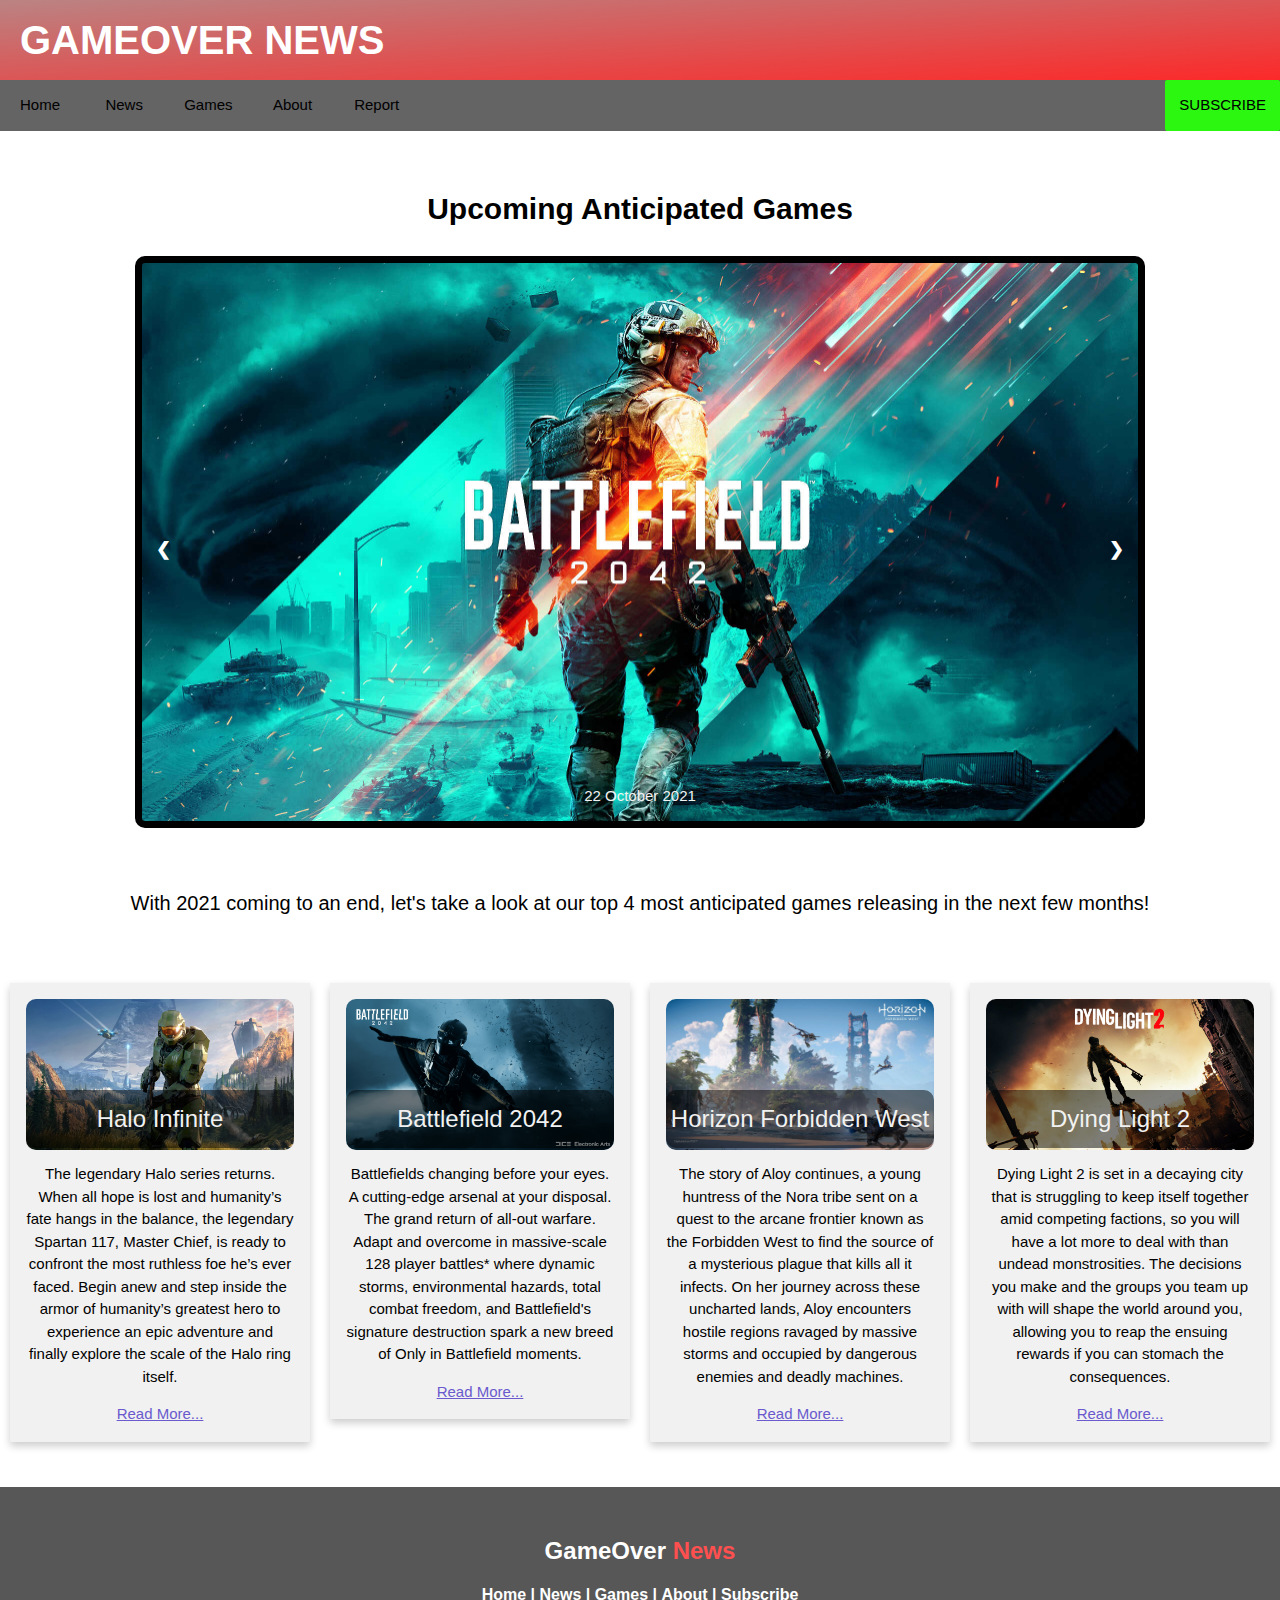
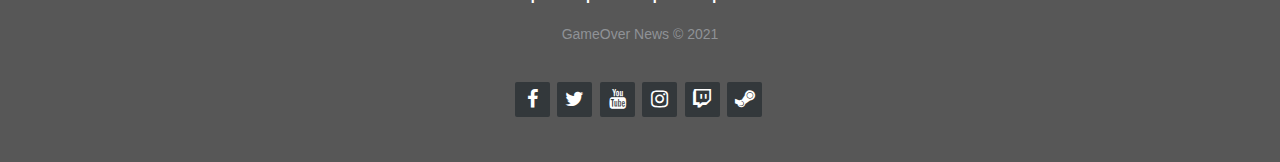
<file: index.html>
<!DOCTYPE html>
<html lang= "en">
  
<head>
  <meta charset="utf-8">
  <meta name="viewport" content="width=device-width, initial-scale=1">
  <link rel="stylesheet" href="Stylesheet/styles.css">
  <link rel="stylesheet" href="https://www.w3schools.com/w3css/4/w3.css">
  <link rel="stylesheet" href="https://cdnjs.cloudflare.com/ajax/libs/font-awesome/4.7.0/css/font-awesome.min.css">
  <title>GameOver News Magazine</title>
</head>
<body>
  <div class="topbar">
    <a href="index.html">
      <div class="header"><b>GAMEOVER NEWS</b></div>
    </a>
  </div>
  <ul id="navbar">
    <li><a href="index.html" class="active">Home</a></li>
    <li><a href="index.html#information">News</a></li>
    <li class="dropdown">
      <a class="dropbtn">Games</a>
        <div class="dropdown-content">
          <a href="GameInfo1.html#halo">Halo Infinite</a>
          <a href="GameInfo1.html#bf2042">Battlefield 2042</a>
          <a href="GameInfo2.html#horizon">Horizon Forbidden West</a>
          <a href="GameInfo2.html#dying">Dying Light 2</a>
        </div>
    </li>
    <li><a href="About.html">About</a></li>
    <li><a href="report.html">Report</a></li>
    <a href="Subscribe.html" class="rightbutton">SUBSCRIBE</a>
  </ul>
    <br><br>
<h2 class="header2"><b>Upcoming Anticipated Games</b></h2>
    <!-- Slideshow container -->
    <!-- FROM W3-SCHOOLS -->
<div class="slideshow-container">

    <!-- Full-width images with caption text -->
    <div class="mySlides fade">
        <img class="slidePic" src="Pictures/Infinite.png" alt="Halo Infinite">
        <div class="text">8 December 2021</div>
    </div>
  
    <div class="mySlides fade">
        <img class="slidePic" src="Pictures/2042.jpg" alt="Battlefield 2042">
        <div class="text">22 October 2021</div>
    </div>
  
    <div class="mySlides fade">
        <img class="slidePic" src="Pictures/Horizon.jpg" alt="Horizon Forbidden West">
        <div class="darktext">18 February 2022</div>
    </div>

    <div class="mySlides fade">
        <img class="slidePic" src="Pictures/StayHuman.jpg" alt="Dying Light 2">
        <div class="darktext">7 December 2021</div>
    </div>

    <div class="border"></div>
    
  
    <!-- Next and previous buttons -->
    <a class="prev" onclick="plusSlides(-1)">&#10094;</a>
    <a class="next" onclick="plusSlides(1)">&#10095;</a>
  </div>
  
<br><br>

<div class="information" id="information">
    <p>With 2021 coming to an end, let's take a look at our top 4 most anticipated games releasing in the next few months!</p>
</div>

<br><br>

<!-- Columns -->
<!-- W3-SCHOOLS COLUMN CARDS -->
<div class="row">
    <div class="column">
      <div class="card">
        <a href="GameInfo1.html">
            <img src="Pictures/Infinite2.jpg" alt="Halo Infinite Master Chief">
        </a>
        <div class="transContent"><h3>Halo Infinite</h3></div>
        <p class="shortInfo">
            The legendary Halo series returns. 
            When all hope is lost and humanity’s fate hangs in the balance, the legendary Spartan 117, Master Chief, is ready to confront the most ruthless foe he’s ever faced. 
            Begin anew and step inside the armor of humanity’s greatest hero to experience an epic adventure and finally explore the scale of the Halo ring itself.</p>
        <a class="moreLink" href="GameInfo1.html">Read More...</a>
      </div>
    </div>
  
    <div class="column">
      <div class="card">
        <a href="GameInfo1.html#bf2042">
            <img src="Pictures/Wingsuit.png" alt="Battlefield 2042 Wingsuit Flying">
        </a>
        <div class="transContent"><h3>Battlefield 2042</h3></div>
        <p class="shortInfo">
            Battlefields changing before your eyes. A cutting-edge arsenal at your disposal. The grand return of all-out warfare. 
            Adapt and overcome in massive-scale 128 player battles* where dynamic storms, environmental hazards, total combat freedom, 
            and Battlefield's signature destruction spark a new breed of Only in Battlefield moments.</p>
        <a class="moreLink" href="GameInfo1.html#bf2042">Read More...</a>
      </div>
    </div>
    
    <div class="column">
      <div class="card">
        <a href="GameInfo2.html">
            <img src="Pictures/ForbiddenWest.jpg" alt="Horzion Forbidden West Aloy riding past the destroyed Golden Gate Bridge">
        </a>
        <div class="transContent"><h3>Horizon Forbidden West</h3></div>
        <p class="shortInfo">
          The story of Aloy continues, a young huntress of the Nora tribe sent on a quest to the arcane frontier known as the Forbidden West to find the source of a mysterious plague that kills all it infects. 
          On her journey across these uncharted lands, Aloy encounters hostile regions ravaged by massive storms and occupied by dangerous enemies and deadly machines. </p>
            <a class="moreLink" href="GameInfo2.html">Read More...</a>
      </div>
    </div>
    
    <div class="column">
      <div class="card">
        <a href="GameInfo2.html#dying">
            <img src="Pictures/DL2.jpg" alt="Dying Light 2 protagonist standing at the top">
        </a>
        <div class="transContent"><h3>Dying Light 2</h3></div>
        <p class="shortInfo">Dying Light 2 is set in a decaying city that is struggling to keep itself together amid competing factions, so you will have a lot more to deal with than undead monstrosities. 
            The decisions you make and the groups you team up with will shape the world around you, allowing you to reap the ensuing rewards if you can stomach the consequences.</p>
        <a class="moreLink" href="GameInfo2.html">Read More...</a>
      </div>
    </div>
  </div>

<br><br>

<button onclick="topPage()" id="topBtn" title="Top arrow">⇪</button>
<!-- Footer -->
<footer class="footer">

    <h3><b>GameOver <span> News </span></b></h3>

    <p class="footer-links">
      <a href="index.html">Home</a>
      |
      <a href="index.html#information">News</a>
      |
      <a href="GameInfo1.html">Games</a>
      |
      <a href="About.html">About</a>
      |
      <a href="Subscribe.html">Subscribe</a>
    </p>

    <p class="footer-company-name">GameOver News © 2021</p>

    <div class="footer-icons">

      <a href="#" onclick="social()"><i class="fa fa-facebook"></i></a>
      <a href="#" onclick="social()"><i class="fa fa-twitter"></i></a>
      <a href="#" onclick="social()"><i class="fa fa-youtube"></i></a>
      <a href="#" onclick="social()"><i class="fa fa-instagram"></i></a>
      <a href="#" onclick="social()"><i class="fa fa-twitch"></i></a>
      <a href="#" onclick="social()"><i class="fa fa-steam"></i></a>

    </div>

</footer>

<script src="Scripts/myScripts.js"></script>

</body>
</html>
</file>
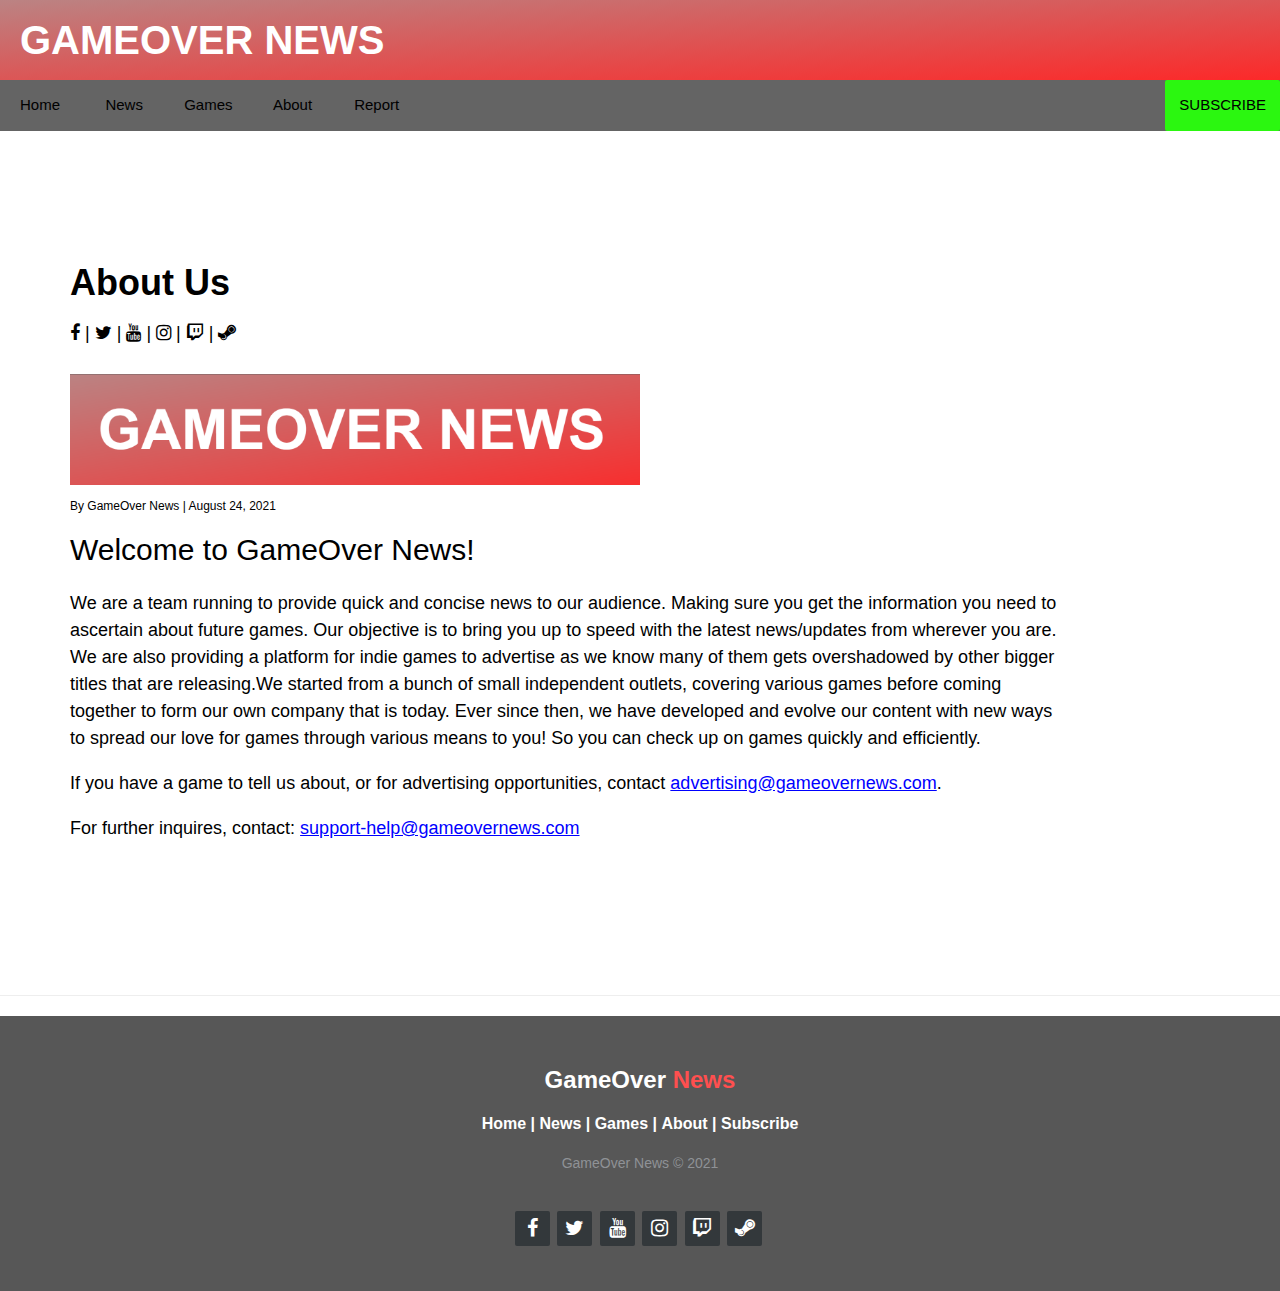
<file: About.html>
<!DOCTYPE html>
<html lang= "en">

<head>
    <meta charset="utf-8">
    <meta name="viewport" content="width=device-width, initial-scale=1">
    <link rel="stylesheet" href="Stylesheet/styles.css">
    <link rel="stylesheet" href="https://www.w3schools.com/w3css/4/w3.css">
    <link rel="stylesheet" href="https://cdnjs.cloudflare.com/ajax/libs/font-awesome/4.7.0/css/font-awesome.min.css">
    <title>About</title>
</head>

<body>
    <div class="topbar">
        <a href="index.html">
            <div class="header"><b>GAMEOVER NEWS</b></div>
        </a>
    </div>
    <ul id="navbar">
        <li><a href="index.html">Home</a></li>
        <li><a href="index.html#information">News</a></li>
        <li class="dropdown">
            <a class="dropbtn">Games</a>
            <div class="dropdown-content">
                <a href="GameInfo1.html#halo">Halo Infinite</a>
                <a href="GameInfo1.html#bf2042">Battlefield 2042</a>
                <a href="GameInfo2.html#horizon">Horizon Forbidden West</a>
                <a href="GameInfo2.html#dying">Dying Light 2</a>
            </div>
        </li>
        <li><a href="About.html">About</a></li>
        <li><a href="report.html">Report</a></li>
        <a href="Subscribe.html" class="rightbutton">SUBSCRIBE</a>
    </ul>
<br><br>

<div class="about">
    <h1><b>About Us</b></h1>
    <div class="social">
        <a href="#" onclick="social()"><i class="fa fa-facebook"></i></a>
        |
        <a href="#" onclick="social()"><i class="fa fa-twitter"></i></a>
        |
        <a href="#" onclick="social()"><i class="fa fa-youtube"></i></a>
        |
        <a href="#" onclick="social()"><i class="fa fa-instagram"></i></a>
        |
        <a href="#" onclick="social()"><i class="fa fa-twitch"></i></a>
        |
        <a href="#" onclick="social()"><i class="fa fa-steam"></i></a>
    </div>
    <br>
    <div class="aboutPic">
        <img src="Pictures/Gameovernews.png" alt="GameOverNews" style="width: 100%;">
    </div>
    <p style="font-size: 12px;">By GameOver News | August 24, 2021</p>

    <h2>Welcome to GameOver News!</h2> 
    <p class="aboutInfo">
        We are a team running to provide quick and concise news to our audience. Making sure you get the information you need to ascertain about future games. 
        Our objective is to bring you up to speed with the latest news/updates from wherever you are. 
        We are also providing a platform for indie games to advertise as we know many of them gets overshadowed by other bigger titles that are releasing.We started from a bunch of small independent outlets, covering various games before coming together to form our own company that is today. 
        Ever since then, we have developed and evolve our content with new ways to spread our love for games through various means to you! 
        So you can check up on games quickly and efficiently.</p>
    <p>If you have a game to tell us about, or for advertising opportunities, contact <a href="#" class="email">advertising@gameovernews.com</a>.</p>
    <p>For further inquires, contact: <a href="#" class="email">support-help@gameovernews.com</a></p>
</div>

<br><br>
<hr>

<button onclick="topPage()" id="topBtn" title="Top arrow">⇪</button>

<footer class="footer">

    <h3><b>GameOver <span> News </span></b></h3>

    <p class="footer-links">
        <a href="index.html">Home</a>
        |
        <a href="index.html#information">News</a>
        |
        <a href="GameInfo1.html">Games</a>
        |
        <a href="About.html">About</a>
        |
        <a href="Subscribe.html">Subscribe</a>
      </p>

    <p class="footer-company-name">GameOver News © 2021</p>

    <div class="footer-icons">

        <a href="#" onclick="social()"><i class="fa fa-facebook"></i></a>
        <a href="#" onclick="social()"><i class="fa fa-twitter"></i></a>
        <a href="#" onclick="social()"><i class="fa fa-youtube"></i></a>
        <a href="#" onclick="social()"><i class="fa fa-instagram"></i></a>
        <a href="#" onclick="social()"><i class="fa fa-twitch"></i></a>
        <a href="#" onclick="social()"><i class="fa fa-steam"></i></a>

    </div>

</footer>

<script src="Scripts/myScripts.js"></script>

</body>
</html>
</file>
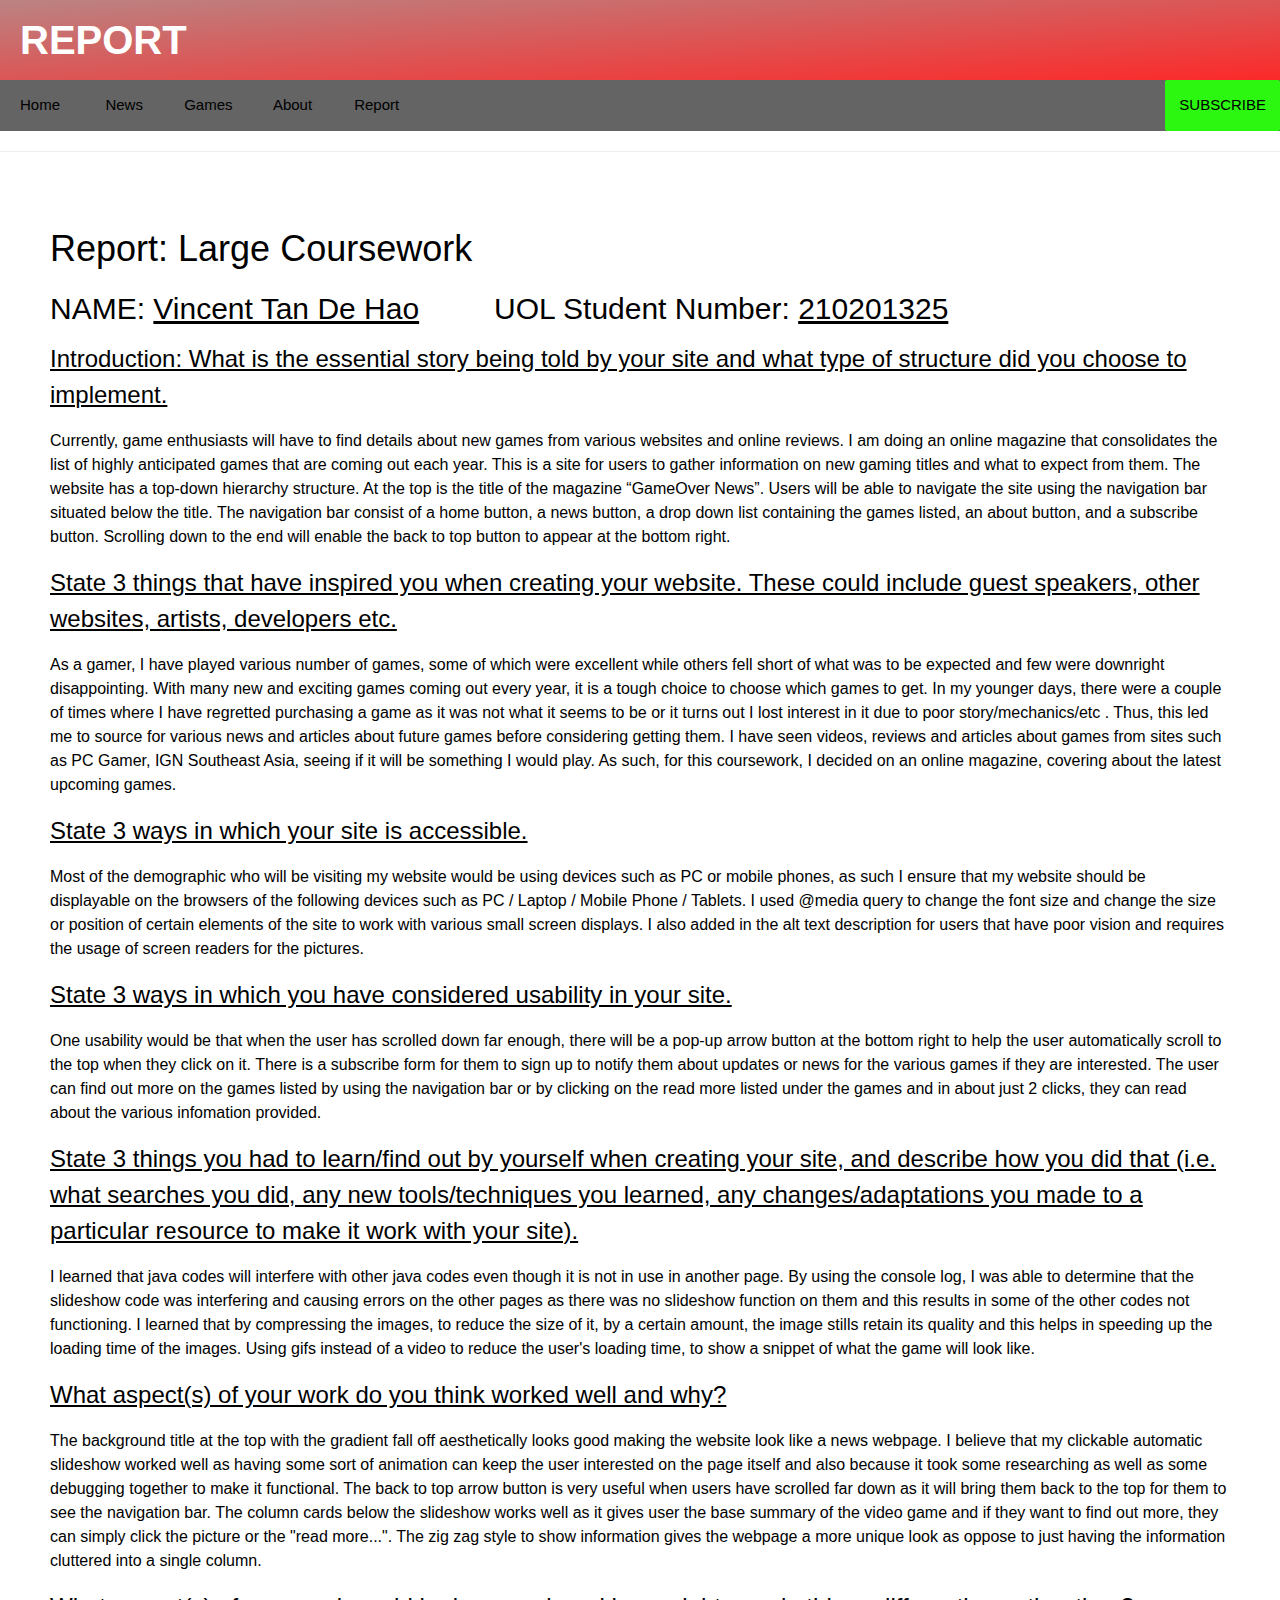
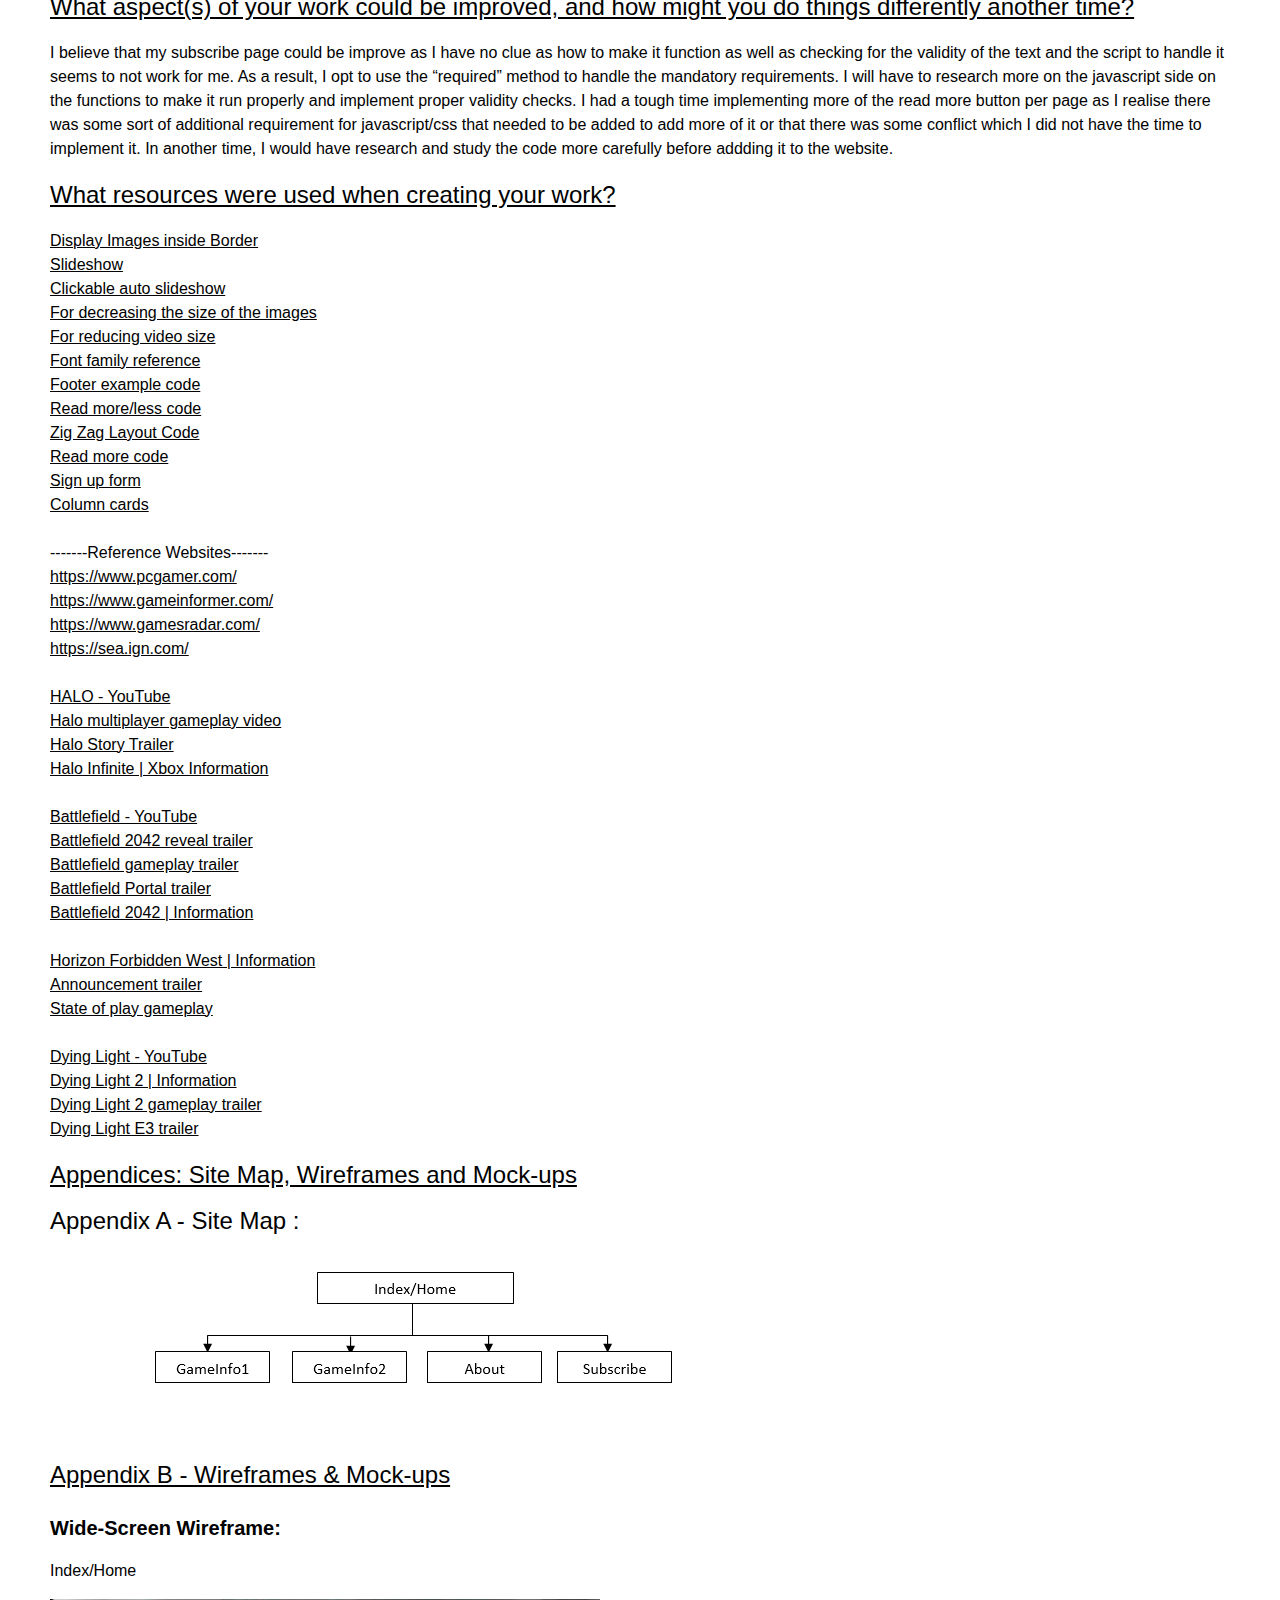
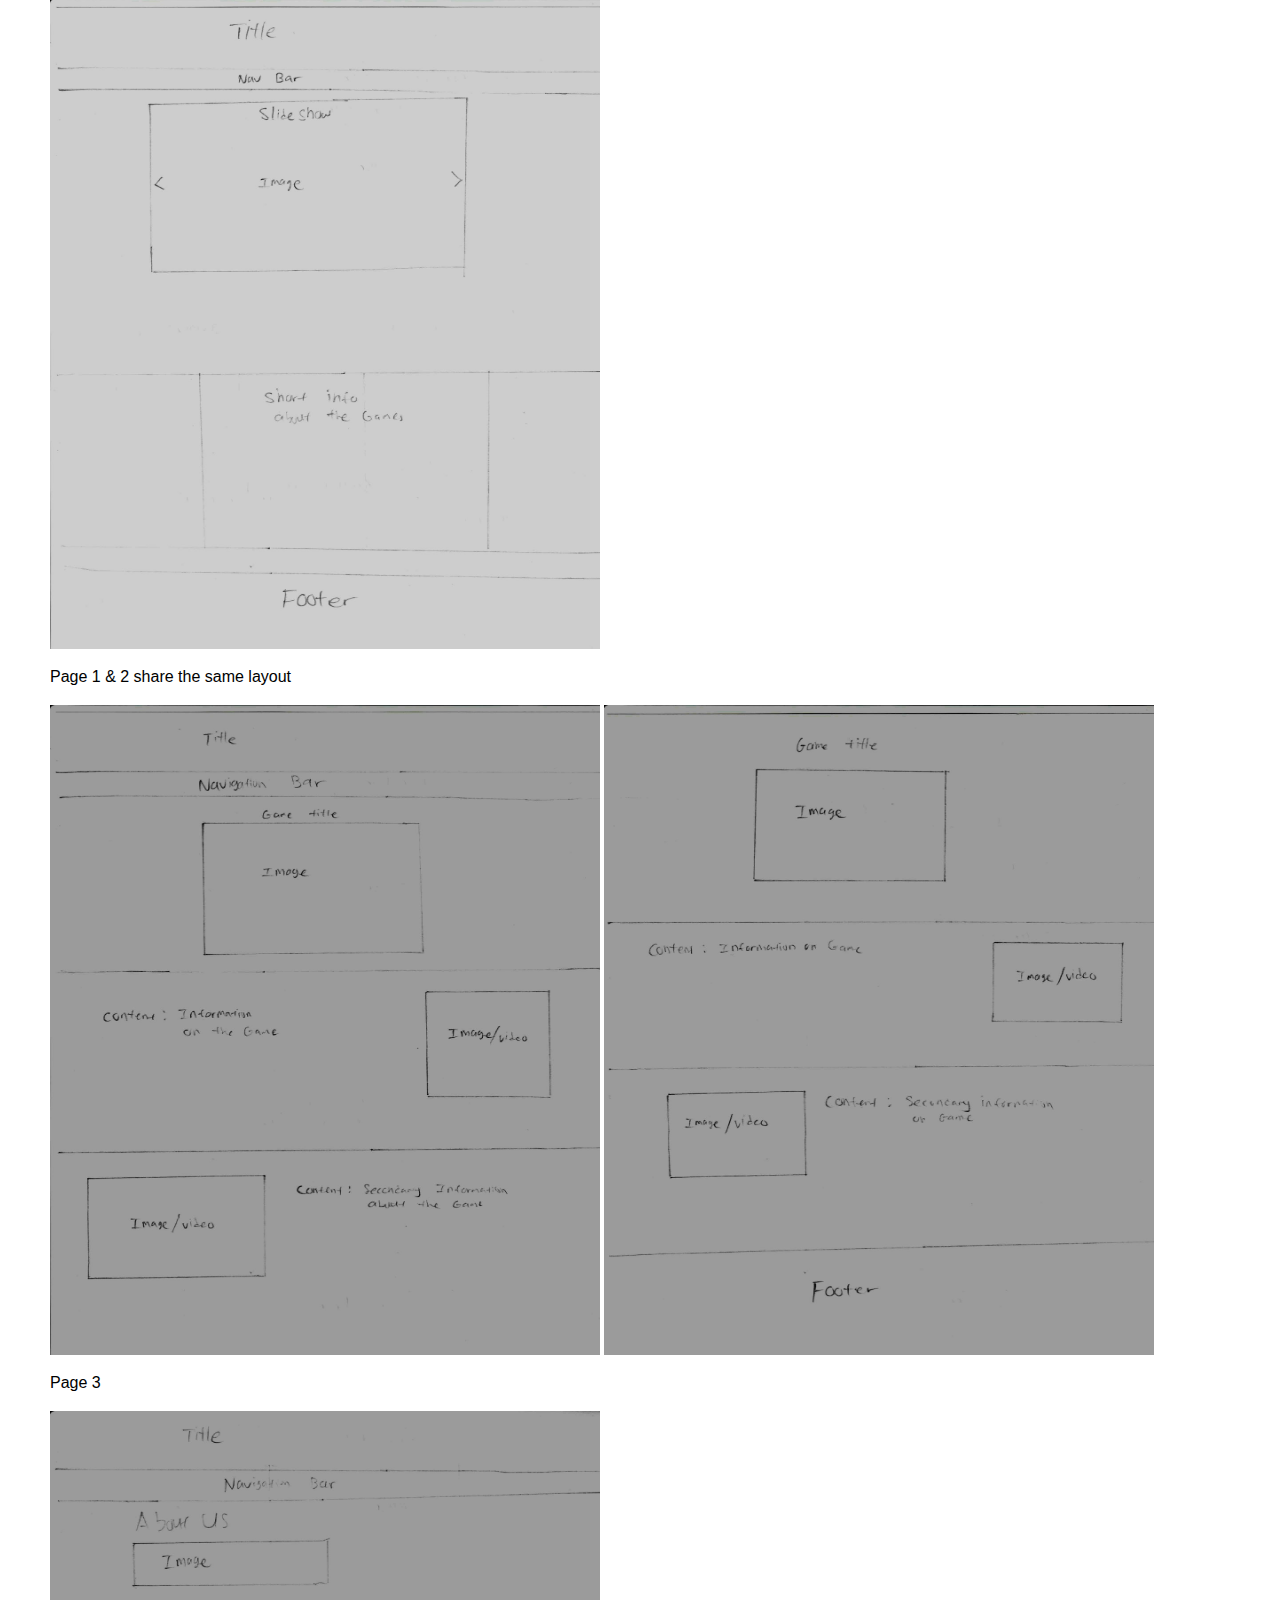
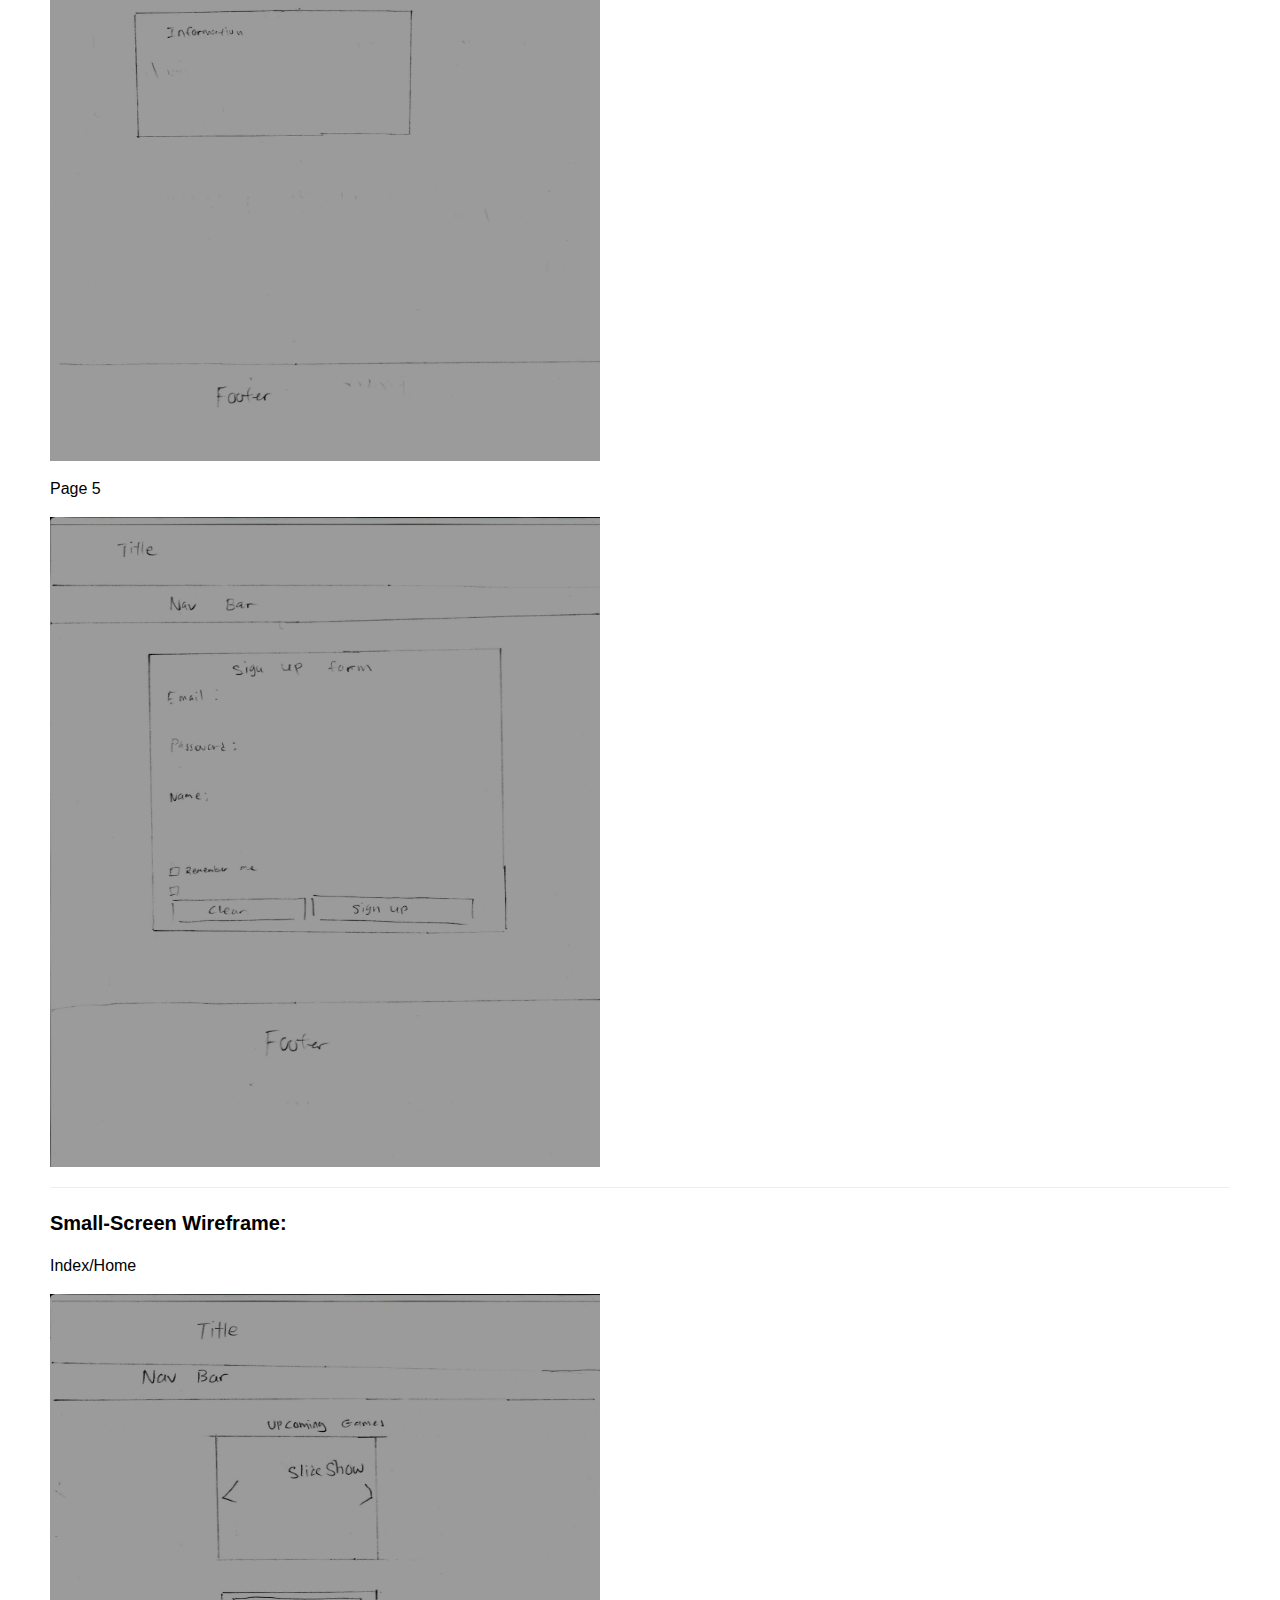
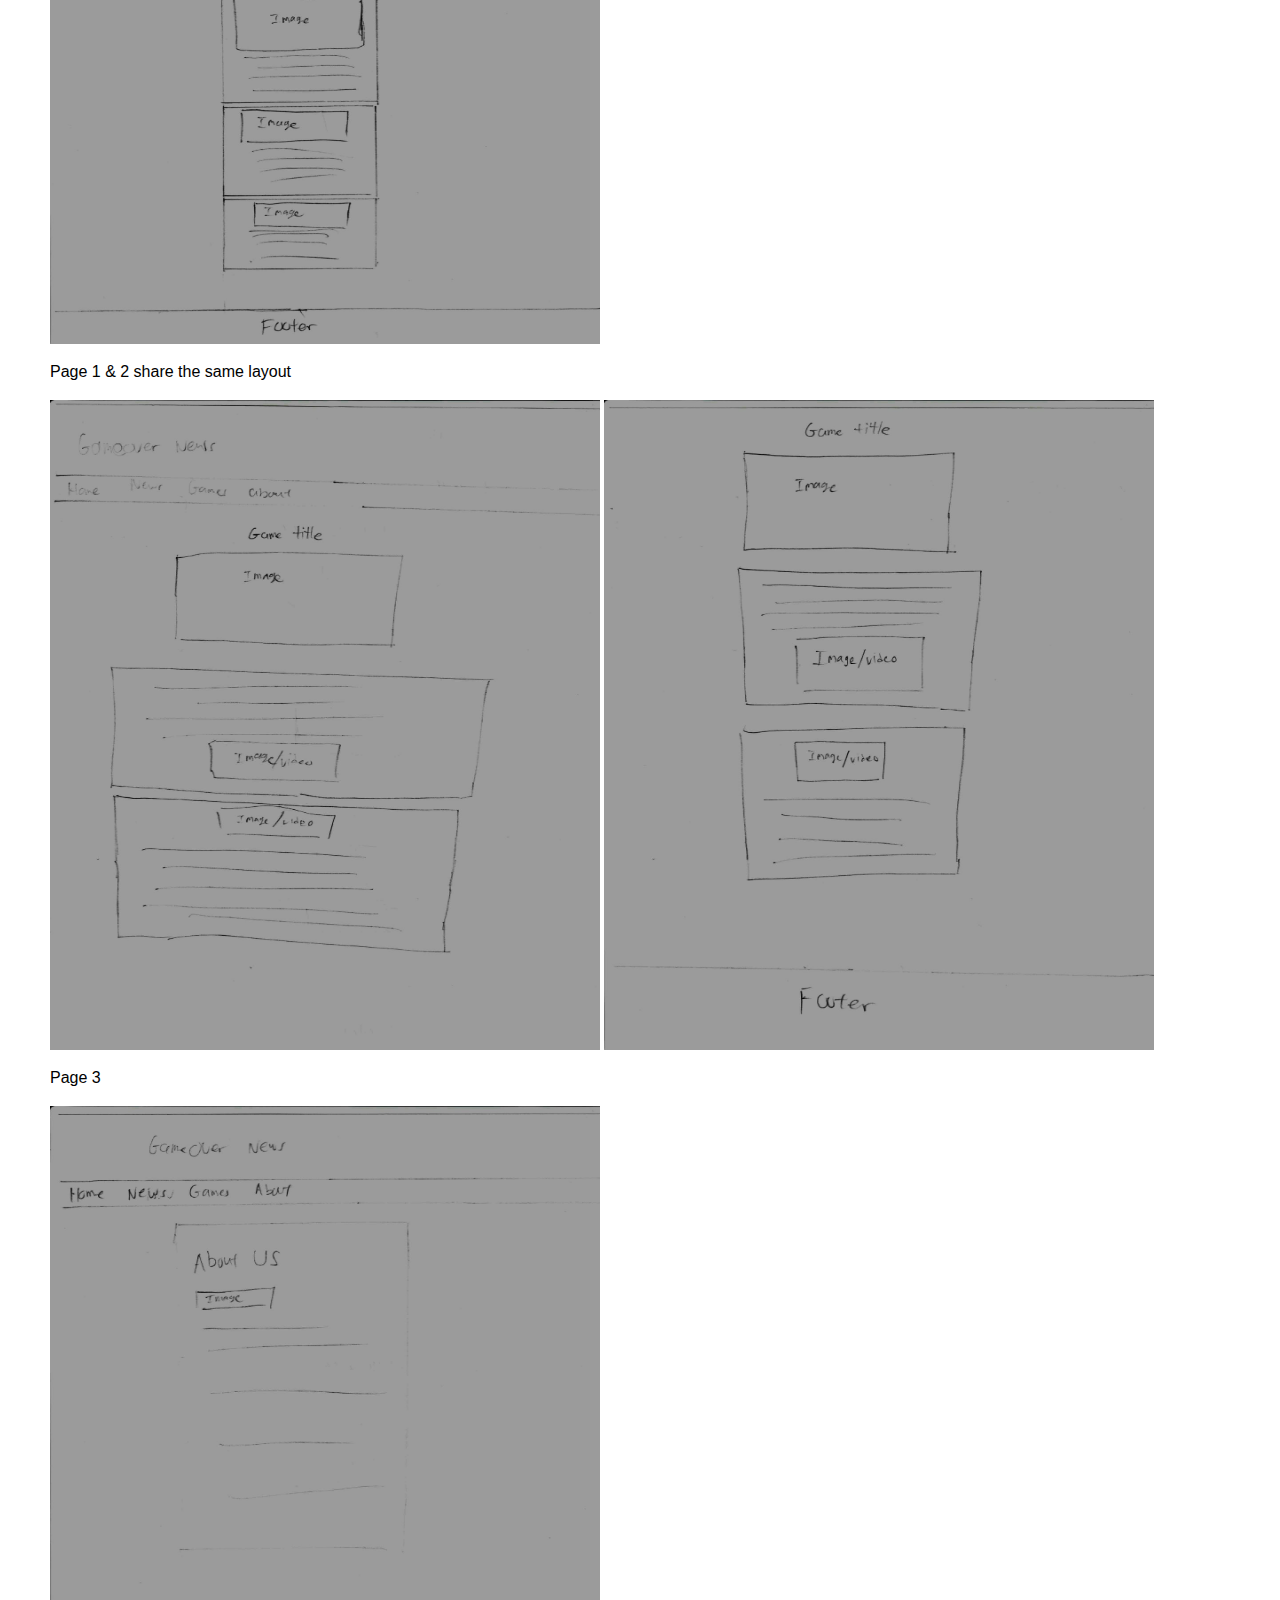
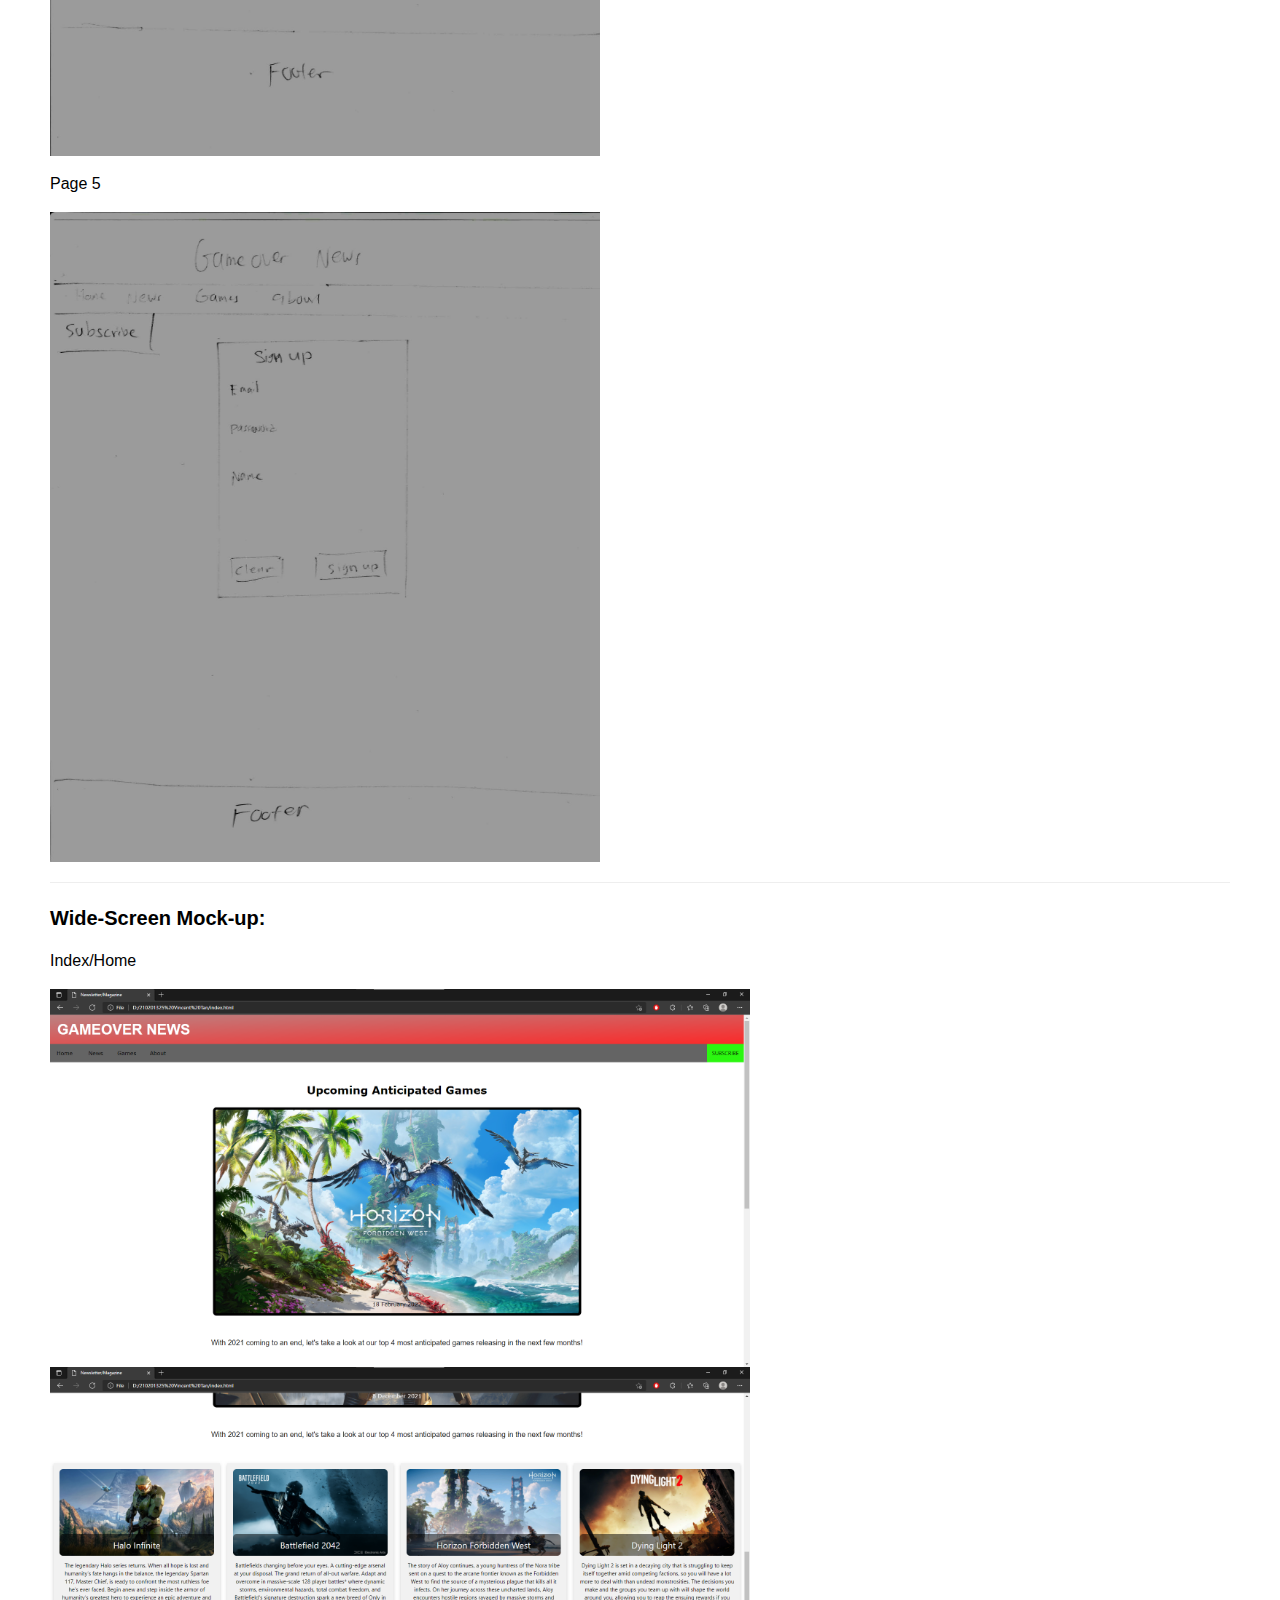
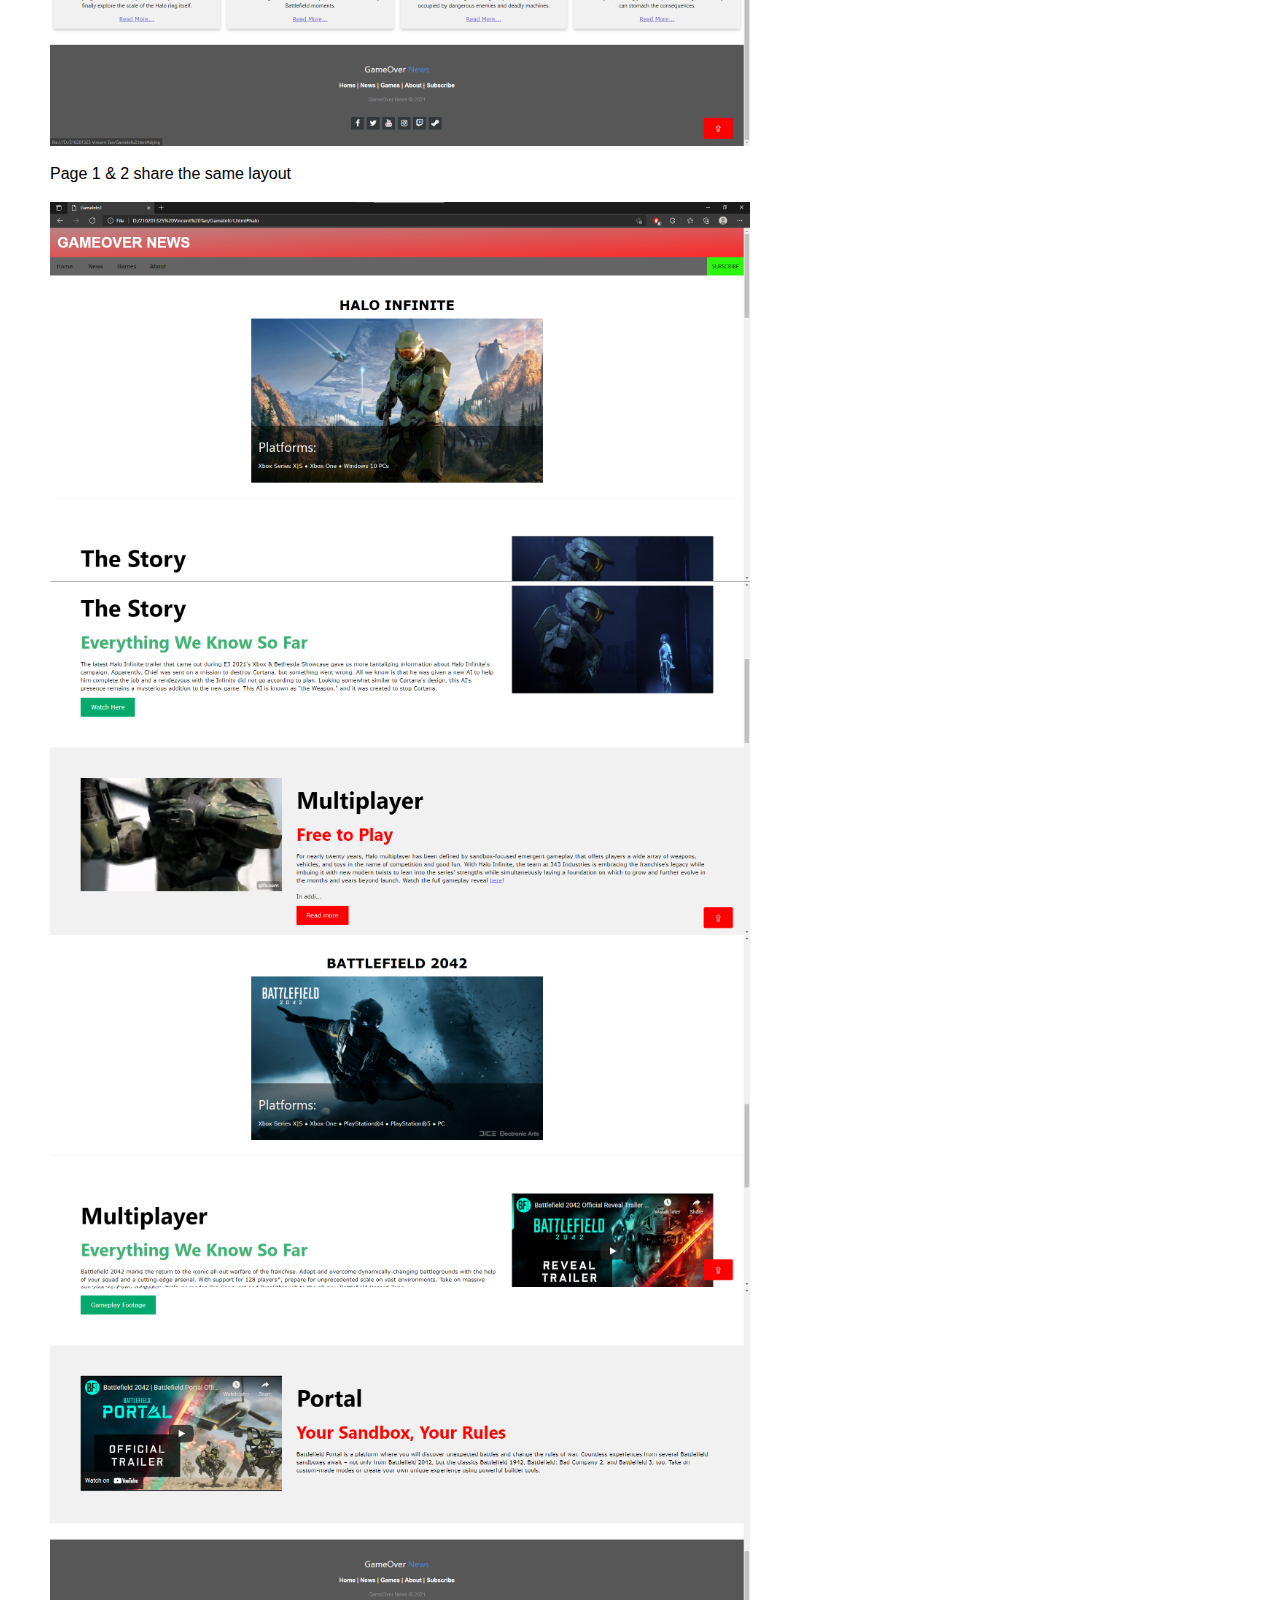
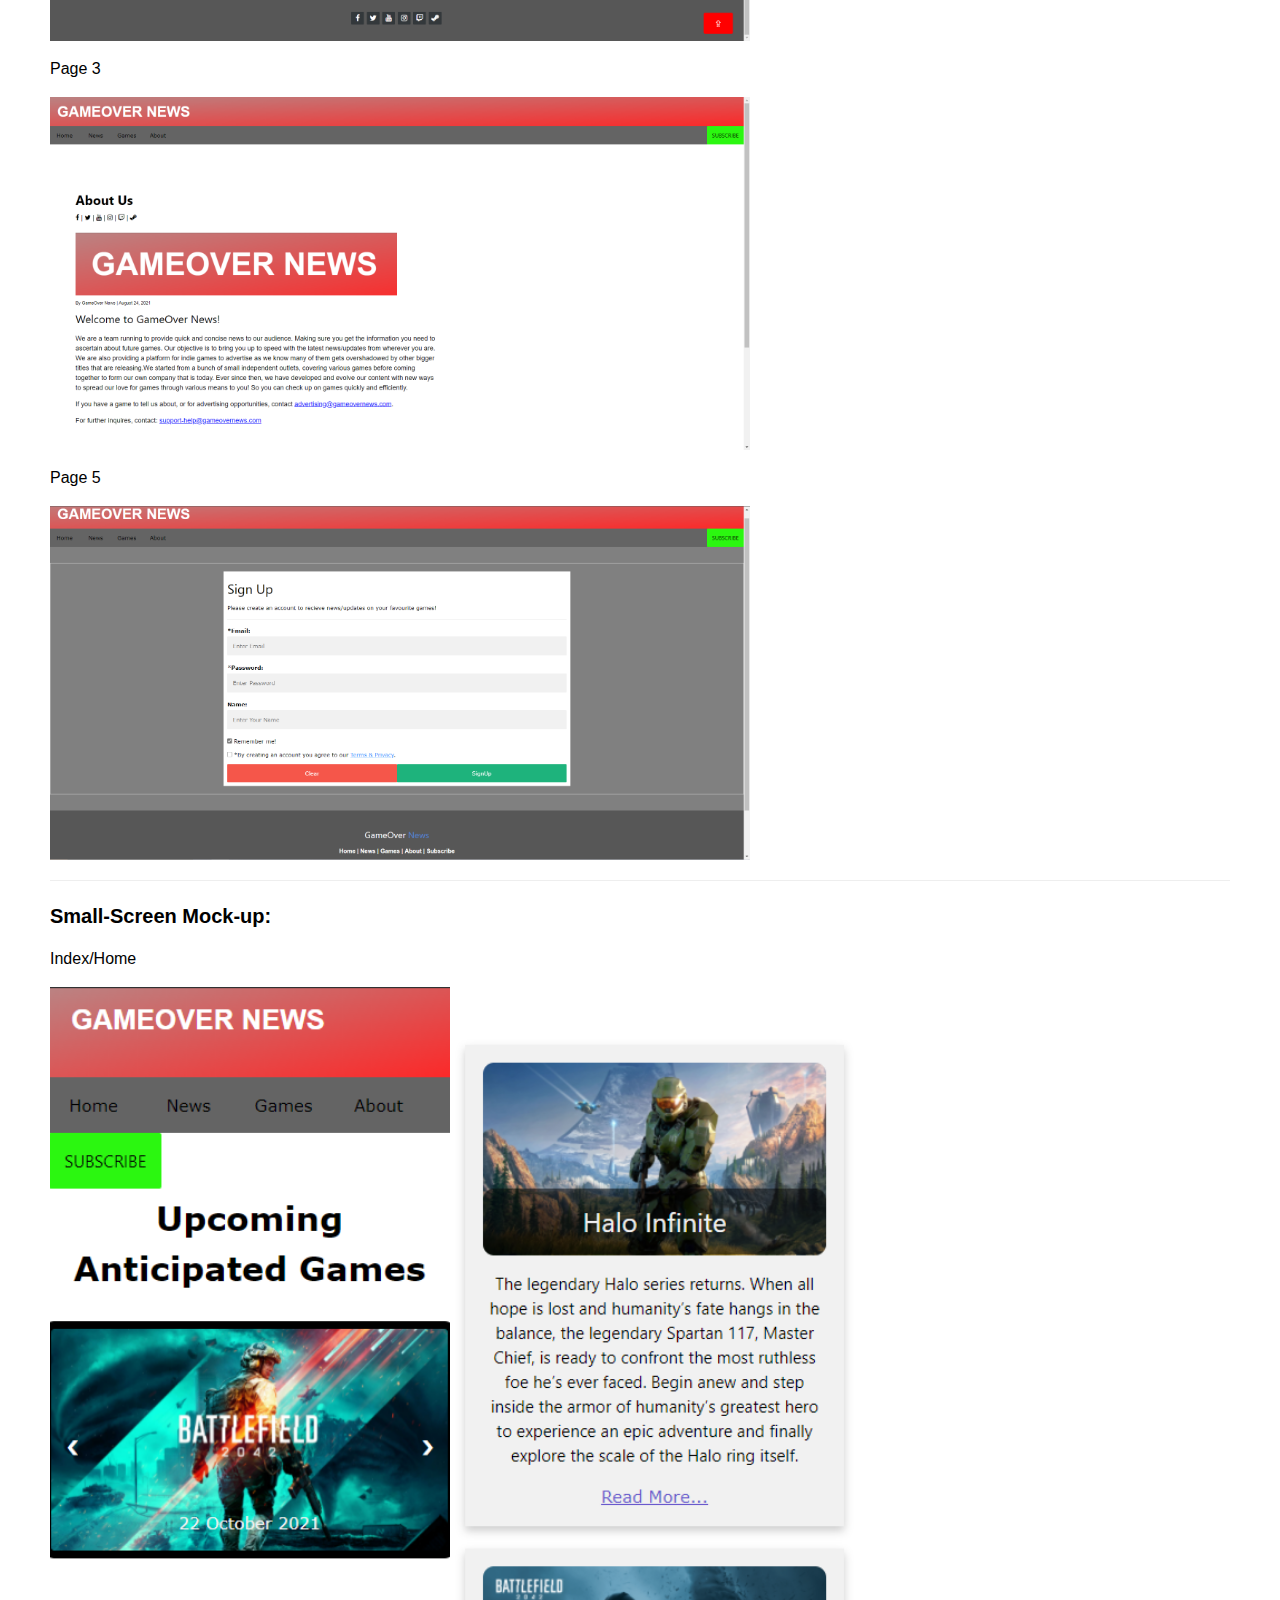
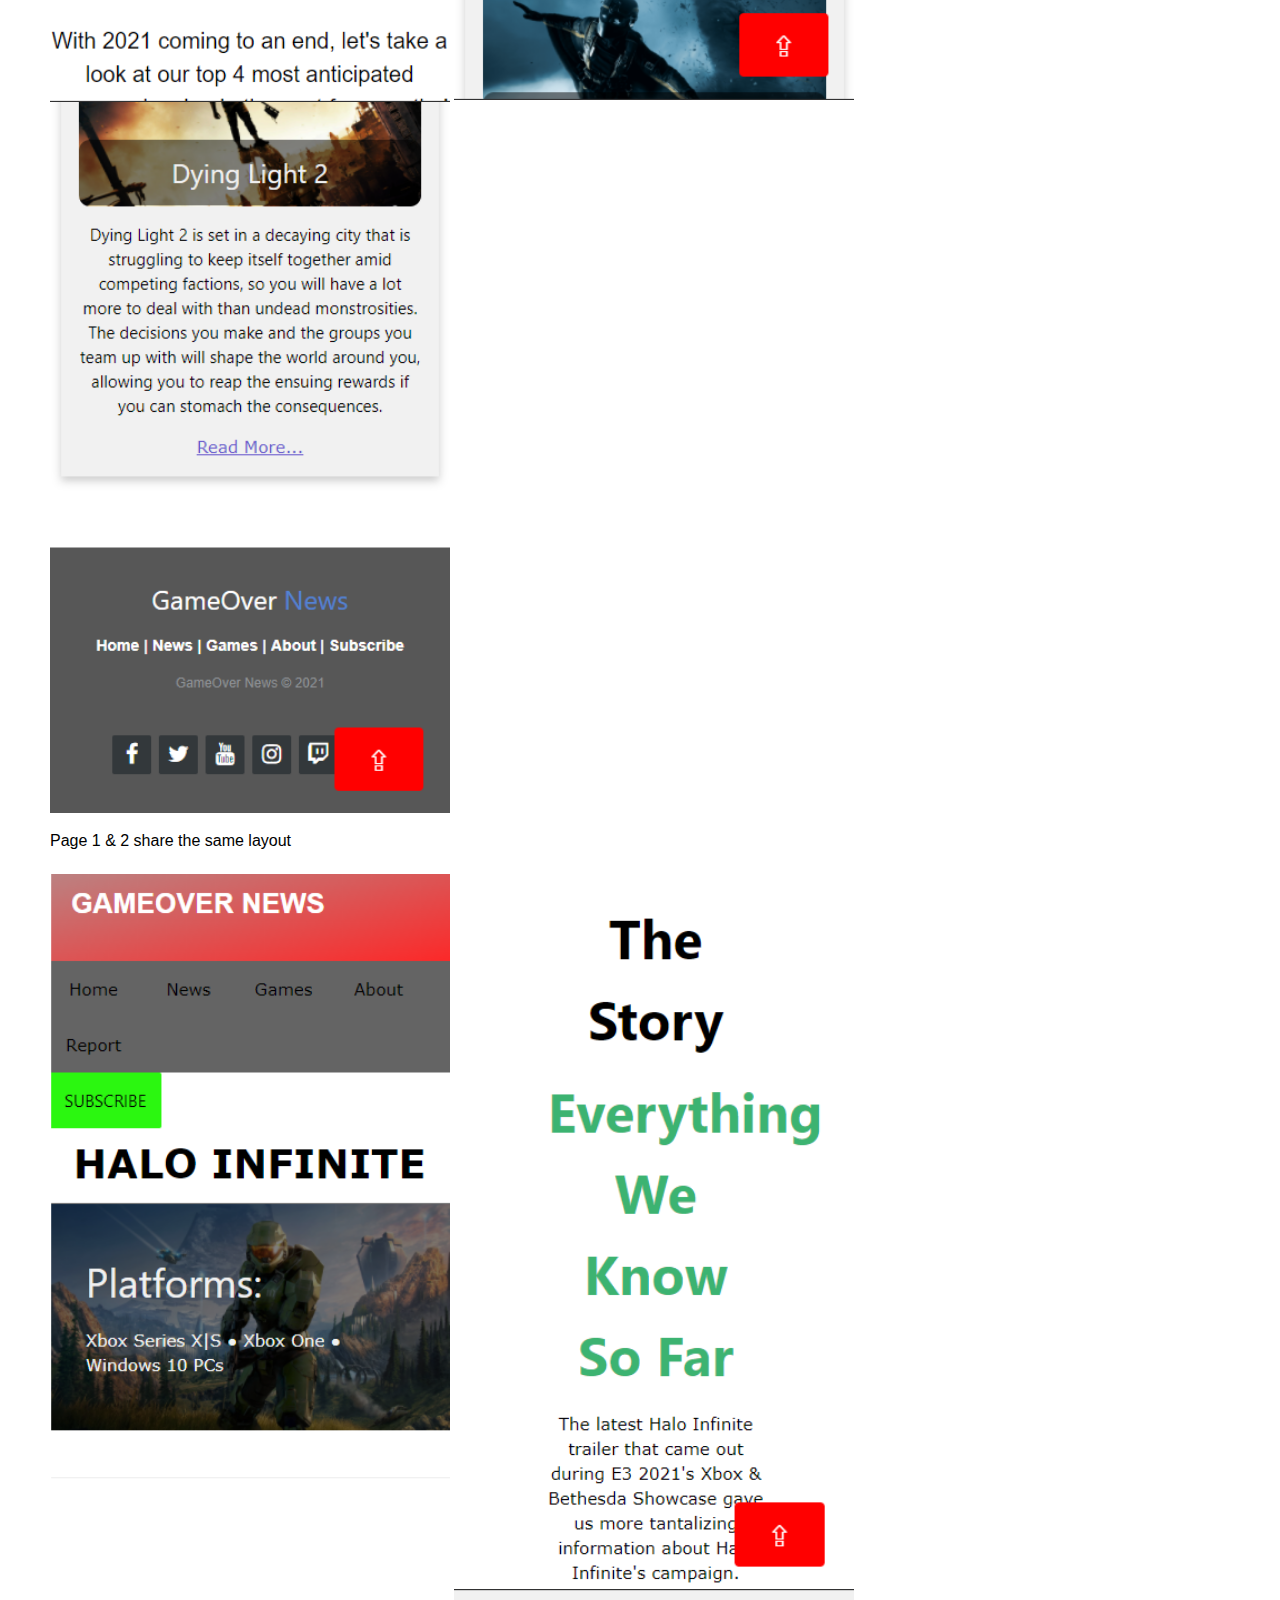
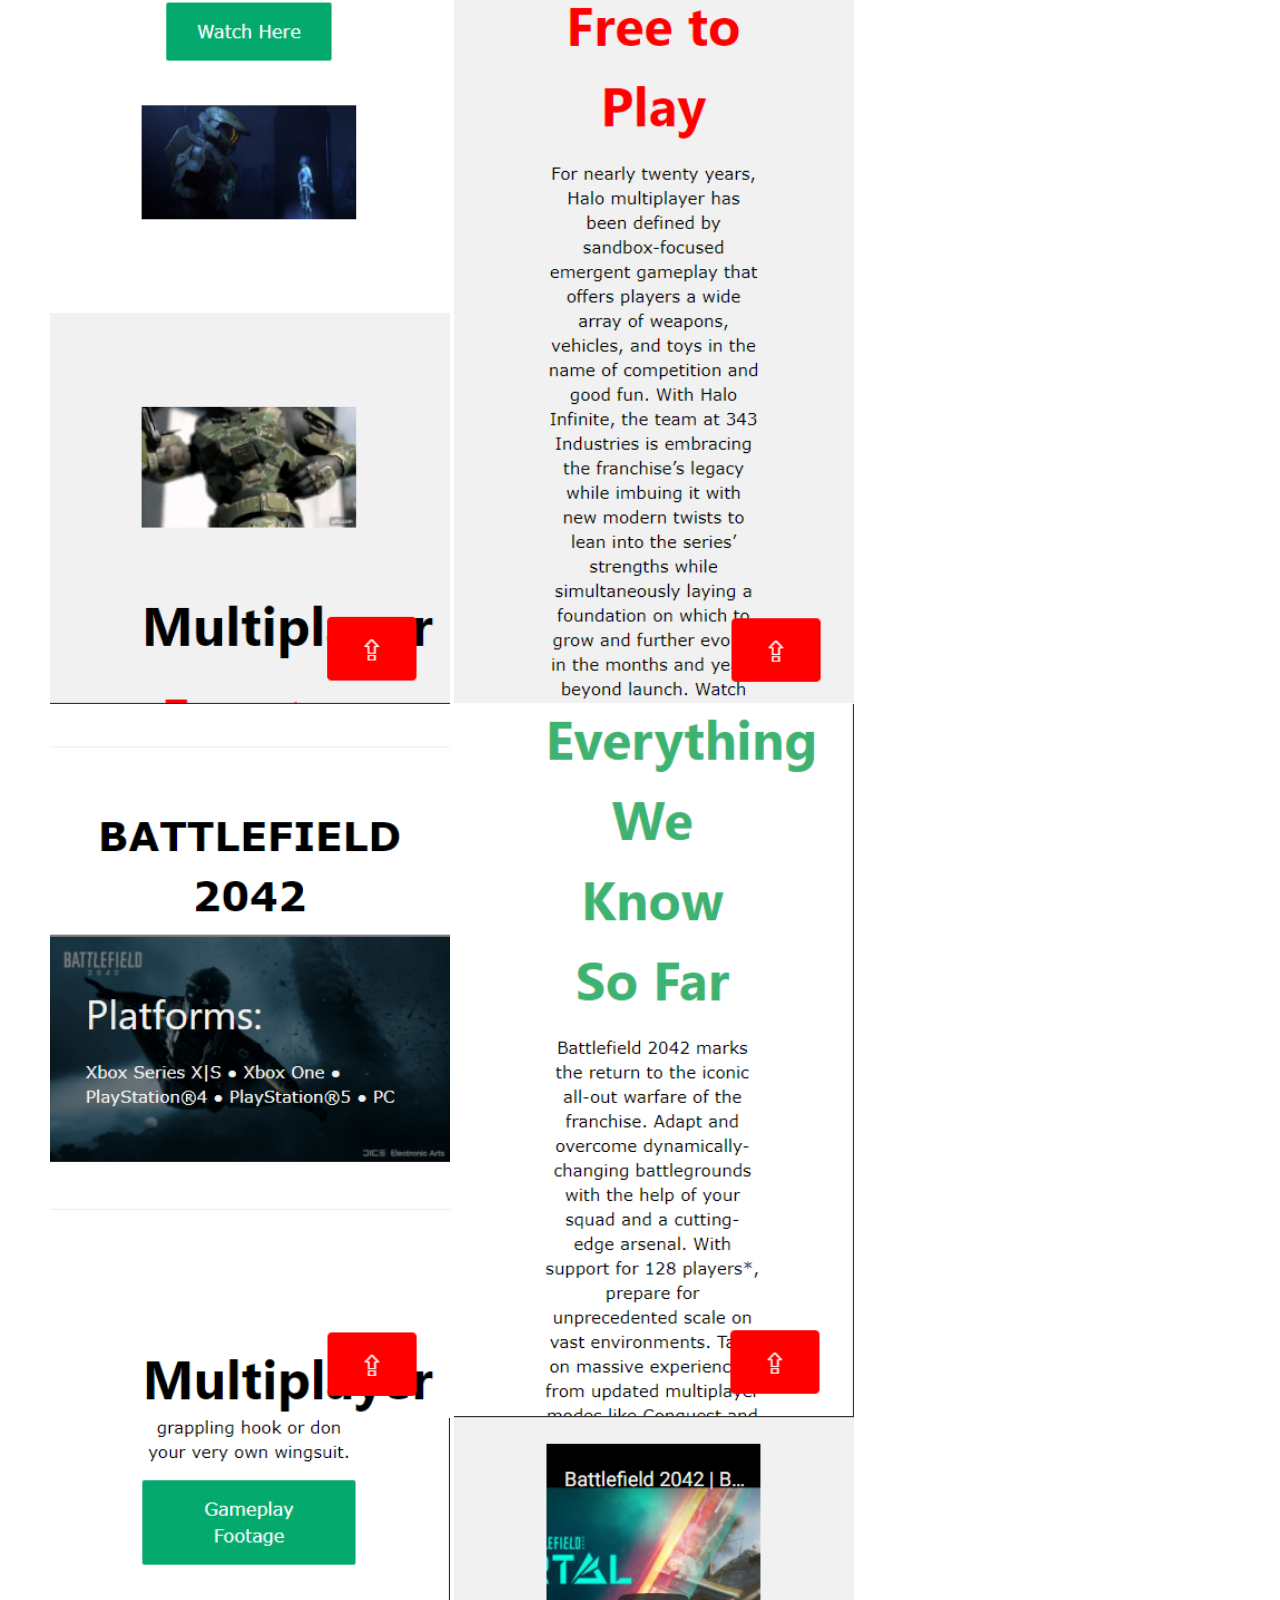
<file: report.html>
<!DOCTYPE html>
<html lang= "en">
  
<head>
    <meta charset="utf-8">
    <meta name="viewport" content="width=device-width, initial-scale=1">
    <link rel="stylesheet" href="Stylesheet/styles.css">
    <link rel="stylesheet" href="https://www.w3schools.com/w3css/4/w3.css">
    <link rel="stylesheet" href="https://cdnjs.cloudflare.com/ajax/libs/font-awesome/4.7.0/css/font-awesome.min.css">
    
    <title>Report</title>
</head>
<body>
    
    <div class="topbar">
        <a href="index.html">
            <div class="header"><b>REPORT</b></div>
        </a>
    </div>
    <ul id="navbar">
        <li><a href="index.html" class="active">Home</a></li>
        <li><a href="index.html#information">News</a></li>
        <li class="dropdown">
            <a class="dropbtn">Games</a>
            <div class="dropdown-content">
                <a href="GameInfo1.html#halo">Halo Infinite</a>
                <a href="GameInfo1.html#bf2042">Battlefield 2042</a>
                <a href="GameInfo2.html#horizon">Horizon Forbidden West</a>
                <a href="GameInfo2.html#dying">Dying Light 2</a>
            </div>
        </li>
        <li><a href="About.html">About</a></li>
        <li><a href="report.html">Report</a></li>
        <a href="Subscribe.html" class="rightbutton">SUBSCRIBE</a>
    </ul>
<hr>
<div class="report">
    <h1>Report: Large Coursework</h1>
    <h2>NAME: <u>Vincent Tan De Hao</u> &nbsp;&nbsp;&nbsp;&nbsp;&nbsp;&nbsp;&nbsp; UOL Student Number: <u>210201325</u></h2>

    <h3><u>Introduction: What is the essential story being told by your site and what type of structure did you choose to implement.</u></h3>

    <p>Currently, game enthusiasts will have to find details about new games from various websites and online reviews. 
        I am doing an online magazine that consolidates the list of highly anticipated games that are coming out each year. 
        This is a site for users to gather information on new gaming titles and what to expect from them. 
        The website has a top-down hierarchy structure. At the top is the title of the magazine “GameOver News”. 
        Users will be able to navigate the site using the navigation bar situated below the title. The navigation bar consist of a home button, a news button, a drop down list containing the games listed, an about button, and a subscribe button. 
        Scrolling down to the end will enable the back to top button to appear at the bottom right.
    </p>
    
    <h3><u>State 3 things that have inspired you when creating your website. These could include guest speakers, other websites, artists, developers etc.</u></h3>

    <p>As a gamer, I have played various number of games, some of which were excellent while others fell short of what was to be expected and few were downright disappointing. 
        With many new and exciting games coming out every year, it is a tough choice to choose which games to get. 
        In my younger days, there were a couple of times where I have regretted purchasing a game as it was not what it seems to be or it turns out I lost interest in it due to poor story/mechanics/etc . 
        Thus, this led me to source for various news and articles about future games before considering getting them. 
        I have seen videos, reviews and articles about games from sites such as PC Gamer, IGN Southeast Asia, seeing if it will be something I would play. 
        As such, for this coursework, I decided on an online magazine, covering about the latest upcoming games.
    </p>

    <h3><u>State 3 ways in which your site is accessible.</u></h3>

    <P>Most of the demographic who will be visiting my website would be using devices such as PC or mobile phones, as such I ensure that my website should be displayable on the browsers of the following devices such as PC / Laptop / Mobile Phone / Tablets. 
        I used @media query to change the font size and change the size or position of certain elements of the site to work with various small screen displays.
        I also added in the alt text description for users that have poor vision and requires the usage of screen readers for the pictures.
    </P>

    <h3><u>State 3 ways in which you have considered usability in your site.</u></h3>

    <p>One usability would be that when the user has scrolled down far enough, there will be a pop-up arrow button at the bottom right to help the user automatically scroll to the top when they click on it.
        There is a subscribe form for them to sign up to notify them about updates or news for the various games if they are interested.
        The user can find out more on the games listed by using the navigation bar or by clicking on the read more listed under the games and in about just 2 clicks, they can read about the various infomation provided.
    </p>

    <h3><u>State 3 things you had to learn/find out by yourself when creating your site, and describe how you did that (i.e. what searches you did, any new tools/techniques you learned, any changes/adaptations you made to a particular resource to make it work with your site).</u></h3>
    
    <p>I learned that java codes will interfere with other java codes even though it is not in use in another page. 
        By using the console log, I was able to determine that the slideshow code was interfering and causing errors on the other pages as there was no slideshow function on them and this results in some of the other codes not functioning.
        I learned that by compressing the images, to reduce the size of it, by a certain amount, the image stills retain its quality and this helps in speeding up the loading time of the images.
        Using gifs instead of a video to reduce the user's loading time, to show a snippet of what the game will look like.
    </p>

    <h3><u>What aspect(s) of your work do you think worked well and why?</u></h3>

    <p>The background title at the top with the gradient fall off aesthetically looks good making the website look like a news webpage.
        I believe that my clickable automatic slideshow worked well as having some sort of animation can keep the user interested on the page itself and also because it took some researching as well as some debugging together to make it functional.
        The back to top arrow button is very useful when users have scrolled far down as it will bring them back to the top for them to see the navigation bar. 
        The column cards below the slideshow works well as it gives user the base summary of the video game and if they want to find out more, they can simply click the picture or the "read more...".
        The zig zag style to show information gives the webpage a more unique look as oppose to just having the information cluttered into a single column.
    </p>

    <h3><u>What aspect(s) of your work could be improved, and how might you do things differently another time?</u></h3>
    
    <p>I believe that my subscribe page could be improve as I have no clue as how to make it function as well as checking for the validity of the text and the script to handle it seems to not work for me. 
        As a result, I opt to use the “required” method to handle the mandatory requirements. I will have to research more on the javascript side on the functions to make it run properly and implement proper validity checks.
        I had a tough time implementing more of the read more button per page as I realise there was some sort of additional requirement for javascript/css that needed to be added to add more of it or that there was some conflict which I did not have the time to implement it.
        In another time, I would have research and study the code more carefully before addding it to the website.
    </p>

    <h3><u>What resources were used when creating your work?</u></h3>

    <p style="white-space: pre-line;"><a href = "https://stackoverflow.com/questions/13892559/html-and-css-display-images-inside-a-border-image/">Display Images inside Border</a>
        <a href ="https://www.w3schools.com/howto/howto_js_slideshow.asp">Slideshow</a>
        <a href ="https://jsfiddle.net/tssqtdp7/">Clickable auto slideshow</a>
        <a href ="https://www.img2go.com/">For decreasing the size of the images</a>
        <a href ="https://cloudconvert.com/mp4-converter">For reducing video size</a>
        <a href ="https://en.wikipedia.org/wiki/Font_family_(HTML)">Font family reference</a>
        <a href ="https://codepen.io/slstudios/pen/rVYbqM">Footer example code</a>
        <a href="https://www.w3schools.com/howto/howto_js_read_more.asp">Read more/less code</a>
        <a href ="https://www.w3schools.com/howto/tryit.asp?filename=tryhow_css_zig_zag_layout&stacked=h">Zig Zag Layout Code</a>
        <a href ="https://www.w3schools.com/howto/howto_js_read_more.asp">Read more code</a>
        <a href ="https://www.w3schools.com/howto/howto_css_signup_form.asp"> Sign up form</a>
        <a href ="https://www.w3schools.com/howto/howto_css_column_cards.asp"> Column cards</a>
        
        -------Reference Websites-------
        <a href ="https://www.pcgamer.com/">https://www.pcgamer.com/</a>
        <a href ="https://www.gameinformer.com/">https://www.gameinformer.com/</a>
        <a href ="https://www.gamesradar.com/">https://www.gamesradar.com/</a>
        <a href ="https://sea.ign.com/">https://sea.ign.com/</a>
        
        <a href ="https://www.youtube.com/c/Halo/featured">HALO - YouTube</a>
        <a href ="https://www.youtube.com/watch?v=4i86Ckj8xKk&t=1s">Halo multiplayer gameplay video</a>
        <a href ="https://www.youtube.com/watch?v=MesnGRa16oA&t=27s"> Halo Story Trailer</a>
        <a href ="https://www.xbox.com/en-SG/games/halo-infinite">Halo Infinite | Xbox Information</a>
        
        <a href ="https://www.youtube.com/c/Battlefield/featured">Battlefield - YouTube</a>
        <a href ="https://www.youtube.com/watch?v=ASzOzrB-a9E&t=1s">Battlefield 2042 reveal trailer</a>
        <a href ="https://www.youtube.com/watch?v=WomAGoEh-Ss"> Battlefield gameplay trailer</a>
        <a href ="https://www.youtube.com/watch?v=q4qWMcQfOCc"> Battlefield Portal trailer</a>
        <a href ="https://www.ea.com/games/battlefield/battlefield-2042">Battlefield 2042 | Information</a>
        
        <a href ="https://www.playstation.com/en-us/games/horizon-forbidden-west/">Horizon Forbidden West | Information</a>
        <a href ="https://www.youtube.com/watch?v=Lq594XmpPBg"> Announcement trailer</a>
        <a href ="https://www.youtube.com/watch?v=wQATS4HOxdo"> State of play gameplay</a>
        
        <a href ="https://www.youtube.com/c/DyingLightGameOfficial/featured">Dying Light - YouTube</a>
        <a href ="https://dl2.dyinglightgame.com/">Dying Light 2 | Information</a>
        <a href ="https://www.youtube.com/watch?v=UwJAAy7tPhE">Dying Light 2 gameplay trailer</a>
        <a href ="https://www.youtube.com/watch?v=N1_7wjuzqwI">Dying Light E3 trailer</a>
        </p>

    <h3><u>Appendices: Site Map, Wireframes and Mock-ups</u></h3>
    <h3>Appendix A - Site Map :</h3>

    <img src="Pictures/SiteMap.png" alt="SiteMap">

    <h3><u>Appendix B - Wireframes & Mock-ups</u></h3>
    <div class="imageContainer">
        <h4><b>Wide-Screen Wireframe:</b></h4>
        <p>Index/Home</p>
        <img class="wireFrames" src="Pictures/Wireframe/WS_1.jfif" alt="WS_1">
        <p>Page 1 & 2 share the same layout</p>
        <img class="wireFrames" src="Pictures/Wireframe/WS_2.jfif" alt="WS_2">
        <img class="wireFrames" src="Pictures/Wireframe/WS_3.jfif" alt="WS_3">
        <p>Page 3</p>
        <img class="wireFrames" src="Pictures/Wireframe/WS_4.jfif" alt="WS_4">
        <p>Page 5</p>
        <img class="wireFrames" src="Pictures/Wireframe/WS_5.jfif" alt="WS_5">
<hr>
        <h4><b>Small-Screen Wireframe:</b></h4>
        <p>Index/Home</p>
        <img class="wireFrames" src="Pictures/Wireframe/SS_1.jfif" alt="SS_1">
        <p>Page 1 & 2 share the same layout</p>
        <img class="wireFrames" src="Pictures/Wireframe/SS_2.jfif" alt="SS_2">
        <img class="wireFrames" src="Pictures/Wireframe/SS_3.jfif" alt="SS_3">
        <p>Page 3</p>
        <img class="wireFrames" src="Pictures/Wireframe/SS_4.jfif" alt="SS_4">
        <p>Page 5</p>
        <img class="wireFrames" src="Pictures/Wireframe/SS_5.jfif" alt="SS_5">
<hr>
        <h4><b>Wide-Screen Mock-up:</b></h4>
        <p>Index/Home</p>
        <img class="mockUps" src="Pictures/Mock-ups/WS_index1.png" alt="WS_index1">
        <img class="mockUps" src="Pictures/Mock-ups/WS_index2.png" alt="WS_index2">
        <p>Page 1 & 2 share the same layout</p>
        <img class="mockUps" src="Pictures/Mock-ups/WS_Gameinfo1.png" alt="WS_Gameinfo1">
        <img class="mockUps" src="Pictures/Mock-ups/WS_Gameinfo2.png" alt="WS_Gameinfo2">
        <img class="mockUps" src="Pictures/Mock-ups/WS_Gameinfo3.png" alt="WS_Gameinfo3">
        <img class="mockUps" src="Pictures/Mock-ups/WS_Gameinfo4.png" alt="WS_Gameinfo4">
        <p>Page 3</p>
        <img class="mockUps" src="Pictures/Mock-ups/WS_About.png" alt="WS_About">
        <p>Page 5</p>
        <img class="mockUps" src="Pictures/Mock-ups/WS_Signup.png" alt="WS_Signup">
<hr>
        <h4><b>Small-Screen Mock-up:</b></h4>
        <p>Index/Home</p>
        <img class="ssmockUps" src="Pictures/Mock-ups/SS_index1.png" alt="SS_index1">
        <img class="ssmockUps" src="Pictures/Mock-ups/SS_index2.png" alt="SS_index2">
        <img class="ssmockUps" src="Pictures/Mock-ups/SS_index3.png" alt="SS_index3">
        <p>Page 1 & 2 share the same layout</p>
        <img class="ssmockUps" src="Pictures/Mock-ups/SS_Gameinfo1.png" alt="SS_Gameinfo1">
        <img class="ssmockUps" src="Pictures/Mock-ups/SS_Gameinfo2.png" alt="SS_Gameinfo2">
        <img class="ssmockUps" src="Pictures/Mock-ups/SS_Gameinfo3.png" alt="SS_Gameinfo3">
        <img class="ssmockUps" src="Pictures/Mock-ups/SS_Gameinfo4.png" alt="SS_Gameinfo4">
        <img class="ssmockUps" src="Pictures/Mock-ups/SS_Gameinfo5.png" alt="SS_Gameinfo5">
        <img class="ssmockUps" src="Pictures/Mock-ups/SS_Gameinfo6.png" alt="SS_Gameinfo6">
        <img class="ssmockUps" src="Pictures/Mock-ups/SS_Gameinfo7.png" alt="SS_Gameinfo7">
        <img class="ssmockUps" src="Pictures/Mock-ups/SS_Gameinfo8.png" alt="SS_Gameinfo8">
        <img class="ssmockUps" src="Pictures/Mock-ups/SS_Gameinfo9.png" alt="SS_Gameinfo9">
        <p>Page 3</p>
        <img class="ssmockUps" src="Pictures/Mock-ups/SS_About1.png" alt="SS_About1">
        <img class="ssmockUps" src="Pictures/Mock-ups/SS_About2.png" alt="SS_About2">
        <p>Page 5</p>
        <img class="ssmockUps" src="Pictures/Mock-ups/SS_Signup1.png" alt="SS_Signup1">
        <img class="ssmockUps" src="Pictures/Mock-ups/SS_Signup2.png" alt="SS_Signup2">
<hr>        
    </div>
    <h3><u>C - Acknowledgements</u></h3>
    <p>[1] Amanda Hurych ‘Halo Infinite Guide: Everything We Know So Far’ 2021. [Online]. Available:
        <a href="https://www.thegamer.com/halo-infinite-guide-story-multiplayer-release-date/">Halo Infinite Guide: Everything We Know So Far (thegamer.com)</a> [Accessed: 9- Aug- 2021].
    </p>
    
    <p>[2] ‘Halo Infinite 10K’, 2020. [Online]. Available:
        <a href="https://hdqwalls.com/halo-infinite-10k-wallpaper">https://hdqwalls.com/halo-infinite-10k-wallpaper.</a> [Accessed: 9- Aug- 2021].
    </p>

    <p>[3] ‘Halo Infinite’, 2020. [Online]. Available:
        <a href="https://whvn.cc/kworo6">https://whvn.cc/kworo6.</a> [Accessed: 9- Aug- 2021]. Published by Crossby.</p>

    <p>[4] ‘Battlefield 2042’, 2021. [Online]. Available:
        <a href="https://whvn.cc/y85owd">https://whvn.cc/y85owd.</a> [Accessed: 9- Aug- 2021]. Published by Scuba21.</p>

    <p>[5] ‘Battlefield 2042 Wingsuit’, 2021. [Online]. Available:
        <a href="https://whvn.cc/28zlwm">https://whvn.cc/28zlwm.</a> [Accessed: 12- Aug- 2021]. Published by Scuba21.</p>

    <p>[6] ‘Aloy (Horizon Series) 4k Ultra HD Wallpaper’, 2020. [Online]. Available:
        <a href="https://wall.alphacoders.com/big.php?i=1082417">https://wall.alphacoders.com/big.php?i=1082417.</a> [Accessed: 16- Aug- 2021]. Published by theomeganerd.
    </p>

    <p>[7] ‘Horizon II: Forbidden West’, 2020. [Online]. Available:
        <a href="https://whvn.cc/mdkrpy">https://whvn.cc/mdkrpy.</a> [Accessed: 16- Aug- 2021]. Published by ThexMorgan.
    </p>

    <p>[8] ‘Dying Light 2: Stay Human HD Wallpaper’, 2020. [Online]. Available:
        <a href="https://wall.alphacoders.com/big.php?i=1148838">https://wall.alphacoders.com/big.php?i=1148838.</a> [Accessed: 16- Aug- 2021]. Published by MisterInked.
    </p>
    
    <p>[9] ‘Dying Light 2: Stay Human 8k Ultra HD Wallpaper’, 2018. [Online]. Available:
        <a href="https://wall.alphacoders.com/big.php?i=926738">https://wall.alphacoders.com/big.php?i=926738.</a> [Accessed: 16- Aug- 2021]. Published by Deridder45.
    </p>
    <hr>
</div>


<button onclick="topPage()" id="topBtn" title="Top arrow">⇪</button>

<!-- Footer -->
<footer class="footer">

    <h3><b>GameOver <span> News </span></b></h3>

    <p class="footer-links">
      <a href="index.html">Home</a>
      |
      <a href="index.html#information">News</a>
      |
      <a href="GameInfo1.html">Games</a>
      |
      <a href="About.html">About</a>
      |
      <a href="Subscribe.html">Subscribe</a>
    </p>

    <p class="footer-company-name">GameOver News © 2021</p>

    <div class="footer-icons">

      <a href="#" onclick="social()"><i class="fa fa-facebook"></i></a>
      <a href="#" onclick="social()"><i class="fa fa-twitter"></i></a>
      <a href="#" onclick="social()"><i class="fa fa-youtube"></i></a>
      <a href="#" onclick="social()"><i class="fa fa-instagram"></i></a>
      <a href="#" onclick="social()"><i class="fa fa-twitch"></i></a>
      <a href="#" onclick="social()"><i class="fa fa-steam"></i></a>

    </div>

</footer>

<script src="Scripts/myScripts.js"></script>

</body>
</file>
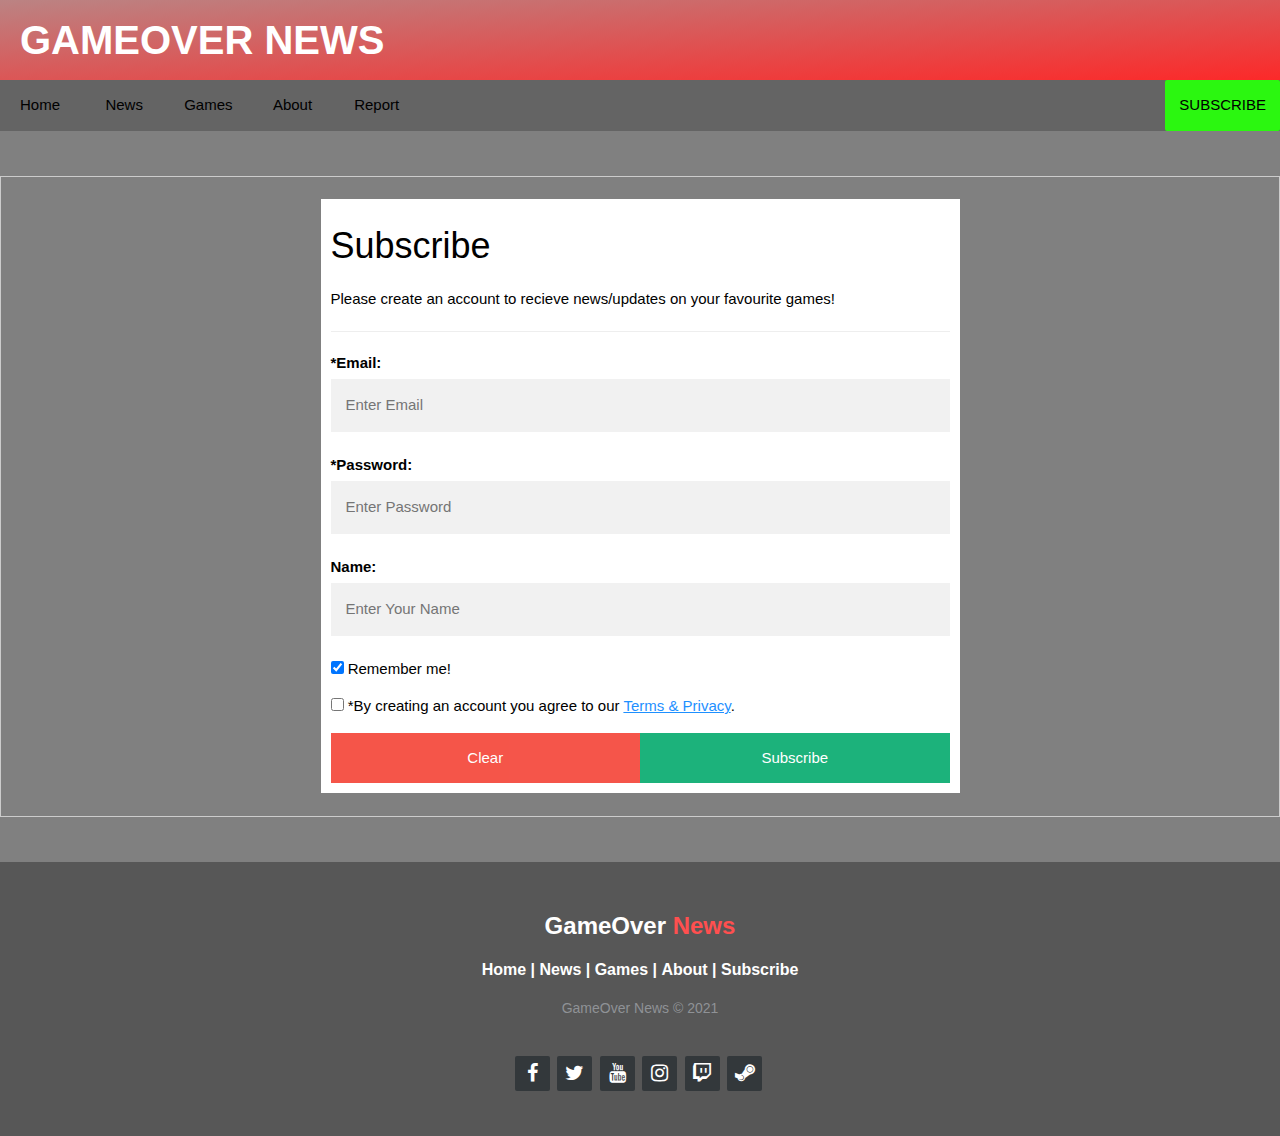
<file: Subscribe.html>
<!DOCTYPE html>
<html lang= "en">

<head>
  <meta charset="utf-8">
  <meta name="viewport" content="width=device-width, initial-scale=1">
  <link rel="stylesheet" href="Stylesheet/styles.css">
  <link rel="stylesheet" href="https://www.w3schools.com/w3css/4/w3.css">
  <link rel="stylesheet" href="https://cdnjs.cloudflare.com/ajax/libs/font-awesome/4.7.0/css/font-awesome.min.css">
  <title>Subscribe</title>
</head>

<body style="background-color: grey;">
  <div class="topbar">
    <a href="index.html">
      <div class="header"><b>GAMEOVER NEWS</b></div>
    </a>
  </div>
  <ul id="navbar">
    <li><a href="index.html">Home</a></li>
    <li><a href="index.html#information">News</a></li>
    <li class="dropdown">
      <a class="dropbtn">Games</a>
        <div class="dropdown-content">
          <a href="GameInfo1.html#halo">Halo Infinite</a>
          <a href="GameInfo1.html#bf2042">Battlefield 2042</a>
          <a href="GameInfo2.html#horizon">Horizon Forbidden West</a>
          <a href="GameInfo2.html#dying">Dying Light 2</a>
        </div>
    </li>
    <li><a href="About.html">About</a></li>
    <li><a href="report.html">Report</a></li>
    <a href="Subscribe.html" class="rightbutton">SUBSCRIBE</a>
  </ul>
<br><br>

<!-- Subscribe Form -->
<!-- FROM W3-SCHOOLS -->
<form id="signUpForm" style="border:1px solid #ccc">
  <br>
  <div class="subcontainer">
    <h1>Subscribe</h1>
    <p>Please create an account to recieve news/updates on your favourite games!</p>
    <hr>

    <label for="email"><b>*Email:</b></label>
    <input type="text" placeholder="Enter Email" name="email" required>

    <label for="psw"><b>*Password:</b></label>
    <input type="password" placeholder="Enter Password" name="psw" required>

    <label for="name"><b>Name:</b></label>
    <input type="text" placeholder="Enter Your Name" name="name">

    <label>
      <input type="checkbox" checked="checked" name="remember" style="margin-bottom:5px"> Remember me!
    </label>

    <p><input type="checkbox" name="Terms" required> *By creating an account you agree to our <a href="#" style="color:dodgerblue">Terms & Privacy</a>.</p>

    <div class="clearfix">
      <button type="reset" class="clearbtn">Clear</button>
      <button type="submit" onclick="alertPop()" class="signupbtn">Subscribe</button>
    </div>
  </div>
  <br>
</form>

<br><br>

<button onclick="topPage()" id="topBtn" title="Top arrow">⇪</button>

<footer class="footer">

  <h3><b>GameOver <span> News </span></b></h3>

    <p class="footer-links">
      <a href="index.html">Home</a>
      |
      <a href="index.html#information">News</a>
      |
      <a href="GameInfo1.html">Games</a>
      |
      <a href="About.html">About</a>
      |
      <a href="Subscribe.html">Subscribe</a>
    </p>

    <p class="footer-company-name">GameOver News © 2021</p>

    <div class="footer-icons">

      <a href="#" onclick="social()"><i class="fa fa-facebook"></i></a>
      <a href="#" onclick="social()"><i class="fa fa-twitter"></i></a>
      <a href="#" onclick="social()"><i class="fa fa-youtube"></i></a>
      <a href="#" onclick="social()"><i class="fa fa-instagram"></i></a>
      <a href="#" onclick="social()"><i class="fa fa-twitch"></i></a>
      <a href="#" onclick="social()"><i class="fa fa-steam"></i></a>

    </div>

</footer>

<script src="Scripts/myScripts.js"></script>

</body>
</html>
</file>
<file: Stylesheet/styles.css>
/* -------------------- INDEX -------------------- */
.topbar {
    height: 80px;
	background: linear-gradient(to bottom right, rgb(187, 131, 131), rgb(252, 41, 41));
}

.header {
	font-family: Arial, Helvetica, sans-serif;
	font-size: 40px;
	color: rgb(255, 255, 255);
	padding-top: 10px;
    padding-left: 20px;
	float: left;
    text-decoration: none;
}

@media only screen and (max-width: 390px) {
    .header { 
       font-size: 25px; 
    }
}

.header2 {
    font-family: Verdana, Geneva, Tahoma, sans-serif;
    font-size: 30px;
    padding-bottom: 20px;
    text-align: center;
}
/* -------------------- Navigation Bar -------------------- */
ul {
    list-style-type: none;
	margin:	0;
	padding: 0;
    background-color:rgb(100, 100, 100);
}

li {
    display: inline-block;
}

li a, .dropbtn {
    display: inline-block;
    color:rgb(0, 0, 0);
    text-align:	center;
    padding: 14px 8px;
    text-decoration: none;
	width: 80px;
}

li a:hover, .dropdown:hover .dropbtn {
    background-color:rgb(140, 185, 220);
}

.dropdown {
    display: inline-block;
	position: relative;
}

.dropdown-content {
    display: none;
    position: absolute;
    background-color:rgb(255, 255, 255);
    width: 150px;
    box-shadow: 5px 10px 10px rgba(0,0,0,0.3);
	z-index: 1;
}

.dropdown-content a {
    color:black;
    padding: 12px 16px;
    text-decoration: none;
    display: block;
    text-align: left;
	width: 150px;
	z-index: 1;
}

.dropdown-content a:hover {
	background-color:rgb(140, 185, 220);
}

.dropdown:hover .dropdown-content {
    display: block;
}

.rightbutton {
    font-family: 'Segoe UI', Tahoma, Geneva, Verdana, sans-serif;
    border-radius: 2px;
    display: block;
    text-decoration: none;
    padding: 14px;
    cursor: pointer;
    transition-duration: 0.4s;
    float: right;
    background-color: 	rgb(43, 247, 16);
}

.rightbutton:hover {
    box-shadow: 0 12px 16px 0 rgba(0,0,0,0.24),0 17px 50px 0 rgba(0,0,0,0.19);
}

@media screen and (max-width: 600px) {
    .rightbutton {
        position: absolute;
        display: block;
    }
}

/* CODE ADAPTED FROM W3-SCHOOLS SLIDESHOW */
* {box-sizing:border-box}
/* -------------------- Slideshow container -------------------- */
.slideshow-container {
    max-width: 1000px;
    position: relative;
    margin: auto;
}

.slidePic {
    width: 100%;
}

/* ------ Hide the images by default ------ */
.mySlides {
    display: none;
}

.border {
    position: absolute;
    border: 7px solid rgb(0, 0, 0);
    border-radius: 10px;
    left: -5px;
    right: -5px;
    top: -5px;
    bottom: -5px;
}

/* ------ Next & previous buttons ------ */
.prev, .next {
    cursor: pointer;
    position: absolute;
    top: 50%;
    width: auto;
    margin-top: -22px;
    padding: 16px;
    color: white;
    font-weight: bold;
    font-size: 18px;
    transition: 0.6s ease;
    border-radius: 0 3px 3px 0;
    user-select: none;
}

/* ------ Position the "next button" to the right ------ */
.next {
    right: 0;
    border-radius: 3px 0 0 3px;
}

/* On hover, add a black background color with a little bit see-through */
.prev:hover, .next:hover {
    background-color: rgba(0,0,0,0.8);
}

/* ------ Caption text ------ */
.text {
    color: #f2f2f2;
    font-size: 15px;
    padding: 8px 12px;
    position: absolute;
    bottom: 8px;
    width: 100%;
    text-align: center;
}

.darktext {
    color: #000000;
    font-size: 15px;
    padding: 8px 12px;
    position: absolute;
    bottom: 8px;
    width: 100%;
    text-align: center;
}

/* Fading animation */
.fade {
    -webkit-animation-name: fade;
    -webkit-animation-duration: 3.5s;
    animation-name: fade;
    animation-duration: 3.5s;
}

@-webkit-keyframes fade {
    from {opacity: .4}
    to {opacity: 1}
}

@keyframes fade {
    from {opacity: .4}
    to {opacity: 1}
}
/* -------------------- Content Text -------------------- */
.information {
    font-family: Arial, Helvetica, sans-serif;
    font-size: 20px;
    text-align: center;
}

/* ADAPTED W3-SCHOOLS COLUMN CARDS */
/* -------------------- Side by side columns -------------------- */
.column {
    float: left;
    width: 25%;
    padding: 0 10px;
  }
  
/* Clear floats after the columns */
.row:after {
    content: "";
    display: table;
    clear: both;
  }
  
/* Responsive columns */
@media screen and (max-width: 600px) {
.column {
      width: 100%;
      display: block;
      margin-bottom: 20px;
    }
  }
  
/* Style the counter cards */
.card {
    box-shadow: 0 4px 8px 0 rgba(0, 0, 0, 0.2);
    padding: 16px;
    text-align: center;
    background-color: #f1f1f1;
}
.card img{
    vertical-align: middle;
    width: 100%;
    height: auto;
    border-radius: 10px;
}
.card .transContent {
    position: relative;
    bottom: 60px;
    padding: 0.5%;
    background: rgba(0, 0, 0, 0.5);
    color: #f1f1f1;
    width: 100%;
    border-radius: 10px;
}

.shortInfo {
    font-family: 'Segoe UI', Tahoma, Geneva, Verdana, sans-serif;
    position: relative;
    margin-top: -3rem;
}

.moreLink {
    position: relative;
    color: slateblue;
}

/* -------------------- Footer -------------------- */
.footer {
    background: rgb(87, 87, 87);
    box-shadow: 0 1px 1px 0 rgba(0, 0, 0, 0.12);
    box-sizing: border-box;
    width: 100%;
    font: bold 16px sans-serif;
    text-align: center;
    padding: 50px 60px 40px;
    overflow: hidden;
}

.section {
    width: 100%;
    display: inline-block;
    background: #ccc;
    height: 60vh;
    text-align: center;
    font-size: 22px;
    font-weight: 700;
    text-decoration: underline;
}

/* Company name */

.footer h3{
	color:#ffffff;
	margin: 0 0 10px;
    position: center;
}

.footer h3 span {
	color:#ff4f4f;
}

/* Footer links */

.footer .footer-links {
	color:#ffffff;
}

.footer .footer-links a {
	display: inline-block;
	line-height: 1.8;
	text-decoration: none;
	color:  inherit;
}

.footer .footer-company-name {
	color:#8f9296;
	font-size: 14px;
	font-weight: normal;
	margin: 0;
}

/* Footer social icons */

.footer .footer-icons {
	margin-top: 40px;
}

.footer .footer-icons a {
	display: inline-block;
	width: 35px;
	height: 35px;
	cursor: pointer;
	background-color:  #33383b;
	border-radius: 2px;

	font-size: 20px;
	color: #ffffff;
	text-align: center;
	line-height: 35px;

	margin-right: 3px;
	margin-bottom: 5px;
}

/* Responsive Footer */

@media (max-width: 1000px) {

	.footer {
		font: bold 14px sans-serif;
	}

	.footer .footer-company-name {
		font-size: 12px;
	}
}

@media (max-width: 800px) {

	.footer{
		padding: 30px;
	}

	.footer .footer-left,
	.footer .footer-right {
		float: none;
		max-width: 300px;
		margin: 0 auto;
	}

	.footer .footer-left {
		margin-bottom: 40px;
	}
}

/* -------------------- PAGE1&2 -------------------- */
#halo {
    font-family: Verdana, Geneva, Tahoma, sans-serif;
    text-align: center;
}

#bf2042 {
    font-family: Verdana, Geneva, Tahoma, sans-serif;
    text-align: center;
}

#horizon {
    font-family: Verdana, Geneva, Tahoma, sans-serif;
    text-align: center;
}

#dying {
    font-family: Verdana, Geneva, Tahoma, sans-serif;
    text-align: center;
}
.frontImage {
    position: relative;
    max-width: 800px;
    margin: 0 auto;
  }
  
.frontImage img {
    vertical-align: middle;
    width: 100%;
}
  
.frontImage .content {
    position: absolute;
    bottom: 0;
    background: rgba(0, 0, 0, 0.5);
    color: #f1f1f1;
    padding: 32px;
    width: 100%;
  }

  @media screen and (max-width: 420px) {
    .frontImage .content {
        padding: 47px;
      }
  }

  @media screen and (max-width: 380px) {
    .frontImage .content {
        padding: 37px;
      }
  }

  @media screen and (max-width: 360px) {
    .frontImage .content {
        padding: 33px;
      }
  }

  @media screen and (max-width: 320px) {
    .frontImage .content {
        padding: 21px;
      }
  }

  @media screen and (max-width: 300px) {
    .frontImage .content {
        padding: 10px;
      }
  }



/* -------------------- Zig Zag Content -------------------- */
/* -- FROM W3-SCHOOLS -- */
  * {
    box-sizing:border-box;
  }
  
.body {
    margin: 0;
    font-family: Arial, Helvetica, sans-serif;
  }
  
.container {
    padding: 64px;
  }
  
.row:after {
    content: "";
    display: table;
    clear: both
  }
  
.column-66 {
    float: left;
    width: 66.66666%;
    padding: 20px;
  }

.column-33 img{
    width: 100%;
}

.column-33 video{
    width: 100%;
}

.responsive-iframe{
   max-width: 100%;
   border: 0;
}
  
.column-33 {
    overflow: hidden;
    float: left;
    width: 33.33333%;
    padding: 20px;
    position: relative;
  }
  
.large-font {
    font-size: 48px;
  }
  
.xlarge-font {
    font-size: 64px
  }
  
  
.button {
    border: none;
    color: white;
    padding: 14px 28px;
    font-size: 16px;
    cursor: pointer;
    background-color: #04AA6D;
  }

#button {
    border: none;
    color: white;
    padding: 14px 28px;
    font-size: 16px;
    cursor: pointer;
    background-color: #04AA6D;
  }
  
.img {
    display: block;
    height: auto;
    max-width: 100%;
    }
  
@media screen and (max-width: 1000px) {
.column-66,
.column-33 {
    width: 100%;
    text-align: center;
}

@media screen and (max-width: 400px) {
    .xlarge-font {
        font-size: 48px;
        width: 100%;
    } 
}

.img {
    margin: auto;
    }
}

#more {display: none;}

/* -------------------- Back to Top Arrrow -------------------- */
#topBtn {
    display: none;
    position: fixed;
    bottom: 20px;
    right: 30px;
    z-index: 99;
    font-size: 25px;
    border: none;
    outline: none;
    background-color: red;
    color: white;
    cursor: pointer;
    padding: 10px;
    border-radius: 4px;
    width: 80px;
}

#topBtn:hover {
    background-color: rgb(110, 255, 134);
}

/* -------------------- About Page -------------------- */
.about {
    font-family: Arial, Helvetica, sans-serif;
    border: 15px;
    padding: 50px;
    margin: 20px;
}

.aboutPic {
    width: 50%;
    height: auto;
}

.aboutInfo {
    max-width: 1000px;
}

@media screen and (min-width: 601px) {
  .about {
    font-size: 18px;
  }
}

@media screen and (max-width: 600px) {
  .about {
    font-size: 14px;
  }
}


/* -------------------- Subsrcibe Form -------------------- */
/* CODE FROM W3-SCHOOLS */
input[type=text], input[type=password] {
  width: 100%;
  padding: 15px;
  margin: 5px 0 22px 0;
  border: none;
  background: #f1f1f1;
}

input[type=text]:focus, input[type=password]:focus {
  background-color: #ddd;
  outline: none;
}

.signupbtn {
    background-color: #04AA6D;
    color: white;
    padding: 14px 20px;
    border: none;
    cursor: pointer;
    width: 100%;
    opacity: 0.9;
}

.signupbtn:hover {
    opacity:1;
}

.clearbtn {
    background-color: #f44336;
    color: white;
    padding: 14px 20px;
    border: none;
    cursor: pointer;
    width: 100%;
    opacity: 0.9;
}

.clearbtn:hover {
    opacity:1;
}

/* Float cancel and signup buttons and add an equal width */
.clearbtn, .signupbtn {
    float: left;
    width: 50%;
}

/* Add padding to container elements */
.subcontainer {
    background-color: white;
    margin: auto;
    width: 50%;
    padding: 10px;
}

/* Clear floats */
.clearfix::after {
    content: "";
    clear: both;
    display: table;
}

/* Change styles for cancel button and signup button on extra small screens */
@media screen and (max-width: 300px) {
.clearbtn, .signupbtn {
    width: 100%;
  }
}

.email {
    color: blue;
}

/* -------------------- REPORT --------------------*/
.report {
    font-family: Arial, Helvetica, sans-serif;
    font-size: 16px;
    padding: 40px;
    margin: 10px;
    text-align: left;
}

.imageContainer {
    float:left;
    width: 100%;
}

.wireFrames {
    height: 650px;
    width: 550px;
}

.mockUps {
    width: 700px;
    height: auto;
}

.ssmockUps {
    width: 400px;
    height: auto;
}
</file>
